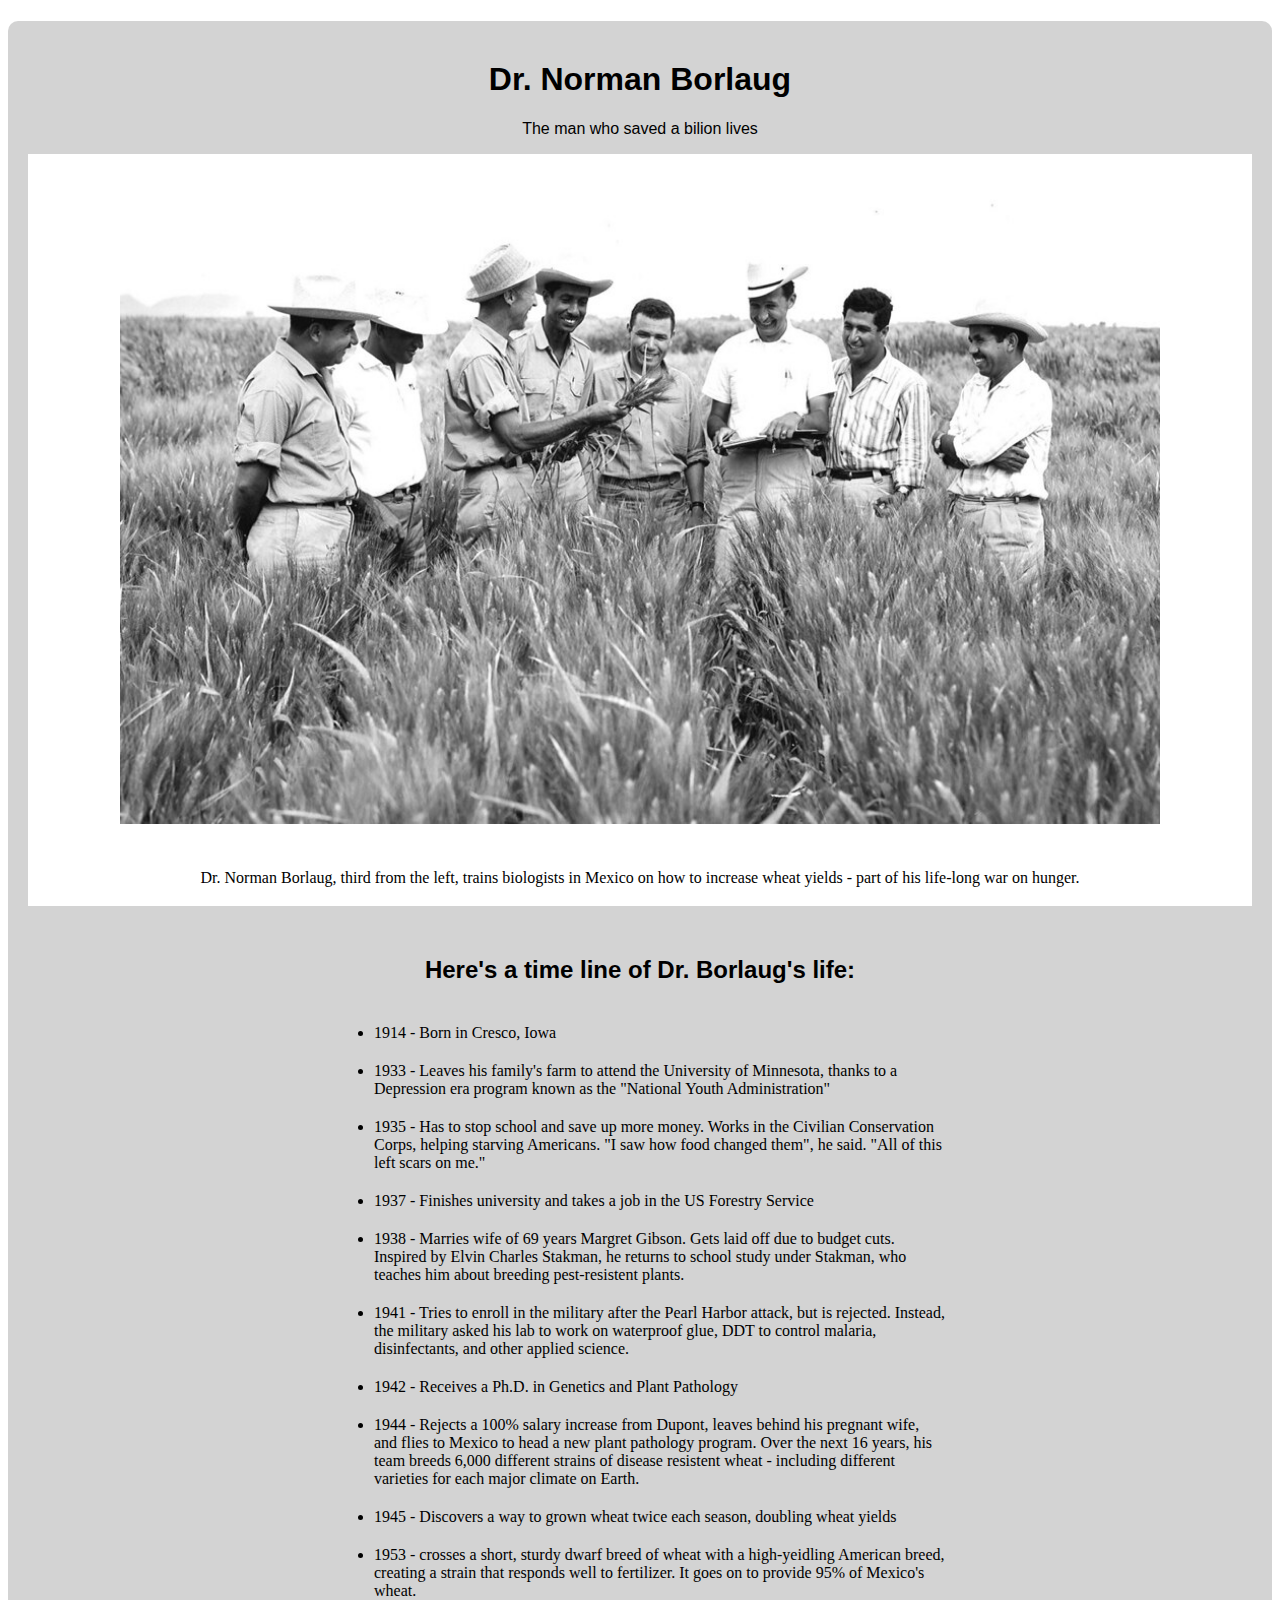
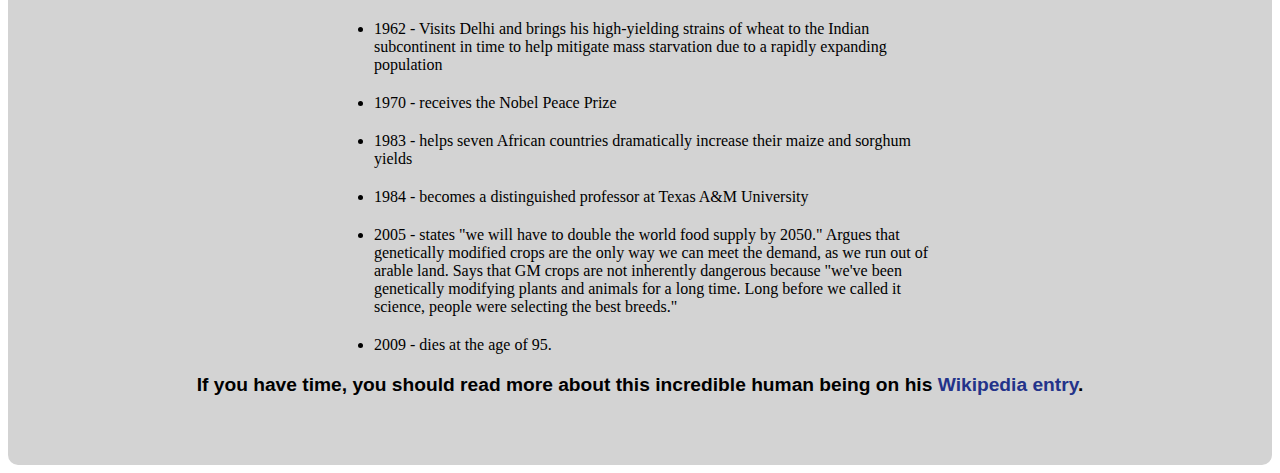
<file: ResponsiveWebDesign/#10MeuTributePage/index.html>
<!DOCTYPE html>
<html lang="en">
<head>
    <meta charset="UTF-8">
    <meta name="viewport" content="width=device-width, initial-scale=1.0">
    <title>Tribute Page</title>
    <link rel="stylesheet" href="styles.css">
</head>
<body>
    <main id="main">
        <h1 id="title">Dr. Norman Borlaug</h1>
        <p id="1st-paragraph">The man who saved a bilion lives</p>
        <figure id="img-div">
            <img id="image" src="img/main_image.jpg" alt="Doctor Norman Borlaug">
            <figcaption id="img-caption">Dr. Norman Borlaug, third from the left, trains 
                biologists in Mexico on how to increase wheat yields - 
                part of his life-long war on hunger.</figcaption>
            </figure>
        <section id="tribute-info">
            <h2>Here's a time line of Dr. Borlaug's life:</h2>  
            <ul>
                <li>1914 - Born in Cresco, Iowa</li>
                <li>1933 - Leaves his family's farm to attend the University of Minnesota, thanks to a Depression era program known as the "National Youth Administration"</li>
                <li>1935 - Has to stop school and save up more money. Works in the Civilian Conservation Corps, helping starving Americans. "I saw how food changed them", he said. "All of this left scars on me."</li>
                <li>1937 - Finishes university and takes a job in the US Forestry Service</li>
                <li>1938 - Marries wife of 69 years Margret Gibson. Gets laid off due to budget cuts. Inspired by Elvin Charles Stakman, he returns to school study under Stakman, who teaches him about breeding pest-resistent plants.</li>
                <li>1941 - Tries to enroll in the military after the Pearl Harbor attack, but is rejected. Instead, the military asked his lab to work on waterproof glue, DDT to control malaria, disinfectants, and other applied science.</li>
                <li>1942 - Receives a Ph.D. in Genetics and Plant Pathology</li>
                <li>1944 - Rejects a 100% salary increase from Dupont, leaves behind his pregnant wife, and flies to Mexico to head a new plant pathology program. Over the next 16 years, his team breeds 6,000 different strains of disease resistent wheat - including different varieties for each major climate on Earth.</li>
                <li>1945 - Discovers a way to grown wheat twice each season, doubling wheat yields</li>
                <li>1953 - crosses a short, sturdy dwarf breed of wheat with a high-yeidling American breed, creating a strain that responds well to fertilizer. It goes on to provide 95% of Mexico's wheat.</li>
                <li>1962 - Visits Delhi and brings his high-yielding strains of wheat to the Indian subcontinent in time to help mitigate mass starvation due to a rapidly expanding population</li>
                <li>1970 - receives the Nobel Peace Prize</li>
                <li>1983 - helps seven African countries dramatically increase their maize and sorghum yields</li>
                <li>1984 - becomes a distinguished professor at Texas A&M University</li>
                <li>2005 - states "we will have to double the world food supply by 2050." Argues that genetically modified crops are the only way we can meet the demand, as we run out of arable land. Says that GM crops are not inherently dangerous because "we've been genetically modifying plants and animals for a long time. Long before we called it science, people were selecting the best breeds."</li>
                <li>2009 - dies at the age of 95.</li>
            </ul>  
        </section>
        <section>
            <p>If you have time, you should read more about this incredible human being on his <a href="https://en.wikipedia.org/wiki/Norman_Borlaug" target="_blank" id="tribute-link">Wikipedia entry</a>.</p>    
        </section>
    </main>
</body>
</html>
</file>
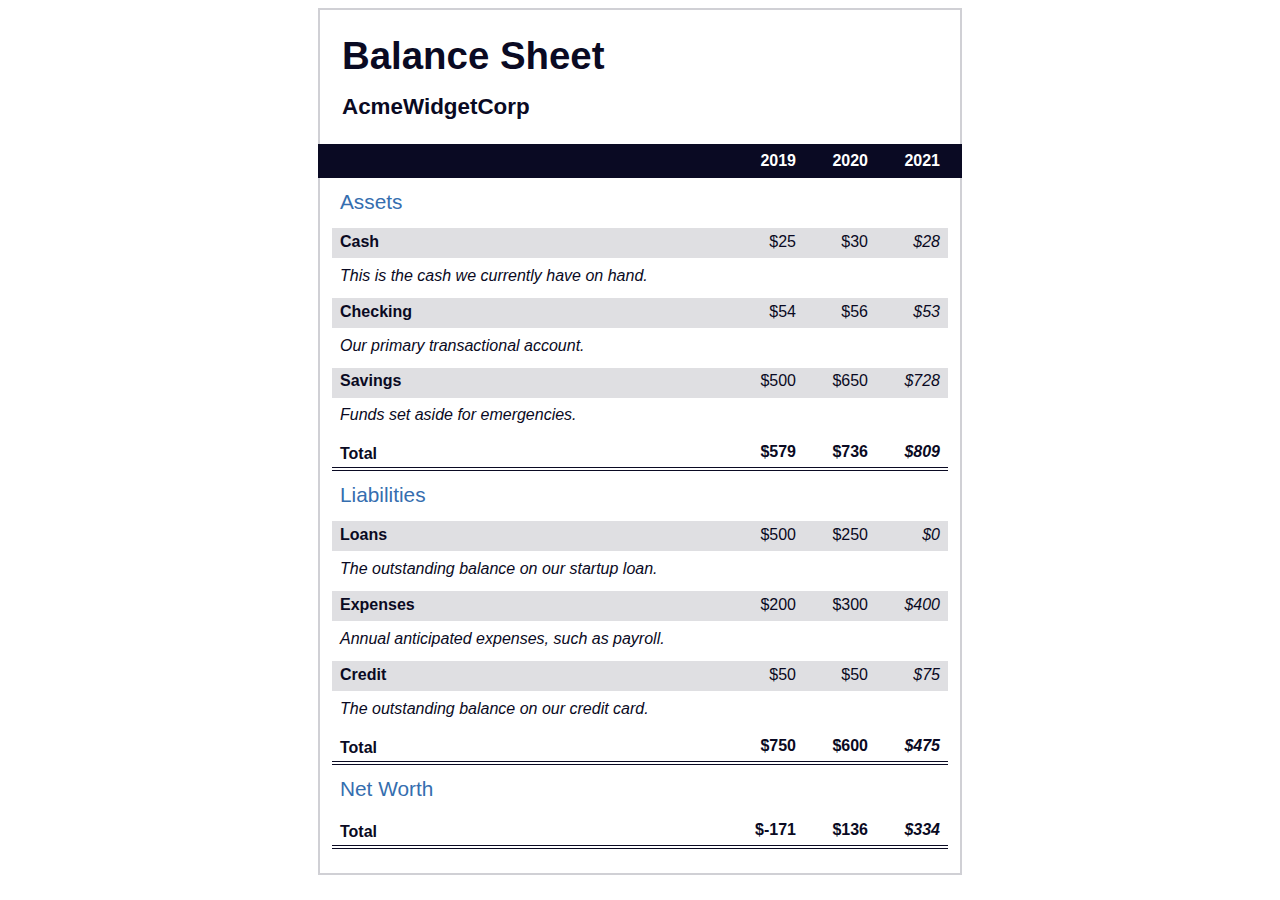
<file: ResponsiveWebDesign/#11BalanceSheet/index.html>
<!DOCTYPE html>
<html lang="en">
  <head>
    <meta charset="UTF-8">
    <meta name="viewport" content="width=device-width, initial-scale=1.0">
    <title>Balance Sheet</title>
    <link rel="stylesheet" href="./styles.css">
  </head>
  <body>
    <main>
      <section>
        <h1>
          <span class="flex">
            <span>AcmeWidgetCorp</span>
            <span>Balance Sheet</span>
          </span>
        </h1>
        <div id="years" aria-hidden="true">
          <span class="year">2019</span>
          <span class="year">2020</span>
          <span class="year">2021</span>
        </div>
        <div class="table-wrap">
          <table>
            <caption>Assets</caption>
            <thead>
              <tr>
                <td></td>
                <th><span class="sr-only year">2019</span></th>
                <th><span class="sr-only year">2020</span></th>
                <th class="current"><span class="sr-only year">2021</span></th>
              </tr>
            </thead>
            <tbody>
              <tr class="data">
                <th>Cash <span class="description">This is the cash we currently have on hand.</span></th>
                <td>$25</td>
                <td>$30</td>
                <td class="current">$28</td>
              </tr>
              <tr class="data">
                <th>Checking <span class="description">Our primary transactional account.</span></th>
                <td>$54</td>
                <td>$56</td>
                <td class="current">$53</td>
              </tr>
              <tr class="data">
                <th>Savings <span class="description">Funds set aside for emergencies.</span></th>
                <td>$500</td>
                <td>$650</td>
                <td class="current">$728</td>
              </tr>
              <tr class="total">
                <th>Total <span class="sr-only">Assets</span></th>
                <td>$579</td>
                <td>$736</td>
                <td class="current">$809</td>
              </tr>
            </tbody>
          </table>
          <table>
            <caption>Liabilities</caption>
            <thead>
              <tr>
              <td></td>
              <th><span class="sr-only">2019</span></th>
              <th><span class="sr-only">2020</span></th>
              <th><span class="sr-only">2021</span></th>
              </tr>
            </thead>
            <tbody>
              <tr class="data">
                <th>Loans <span class="description">The outstanding balance on our startup loan.</span></th>
                <td>$500</td>
                <td>$250</td>
                <td class="current">$0</td>
              </tr>
              <tr class="data">
                <th>Expenses <span class="description">Annual anticipated expenses, such as payroll.</span></th>
                <td>$200</td>
                <td>$300</td>
                <td class="current">$400</td>
              </tr>
              <tr class="data">
                <th>Credit <span class="description">The outstanding balance on our credit card.</span></th>
                <td>$50</td>
                <td>$50</td>
                <td class="current">$75</td>
              </tr>
              <tr class="total">
                <th>Total <span class="sr-only">Liabilities</span></th>
                <td>$750</td>
                <td>$600</td>
                <td class="current">$475</td>
              </tr>
            </tbody>
          </table>
          <table>
            <caption>Net Worth</caption>
            <thead>
              <tr>
              <td></td>
              <th><span class="sr-only">2019</span></th>
              <th><span class="sr-only">2020</span></th>
              <th><span class="sr-only">2021</span></th>
              </tr>
            </thead>
            <tbody>
              <tr class="total">
                <th>Total <span class="sr-only">Net Worth</span></th>
                <td>$-171</td>
                <td>$136</td>
                <td class="current">$334</td>
              </tr>
            </tbody>
          </table>
        </div>
      </section>
    </main>
  </body>
</html>
</file>
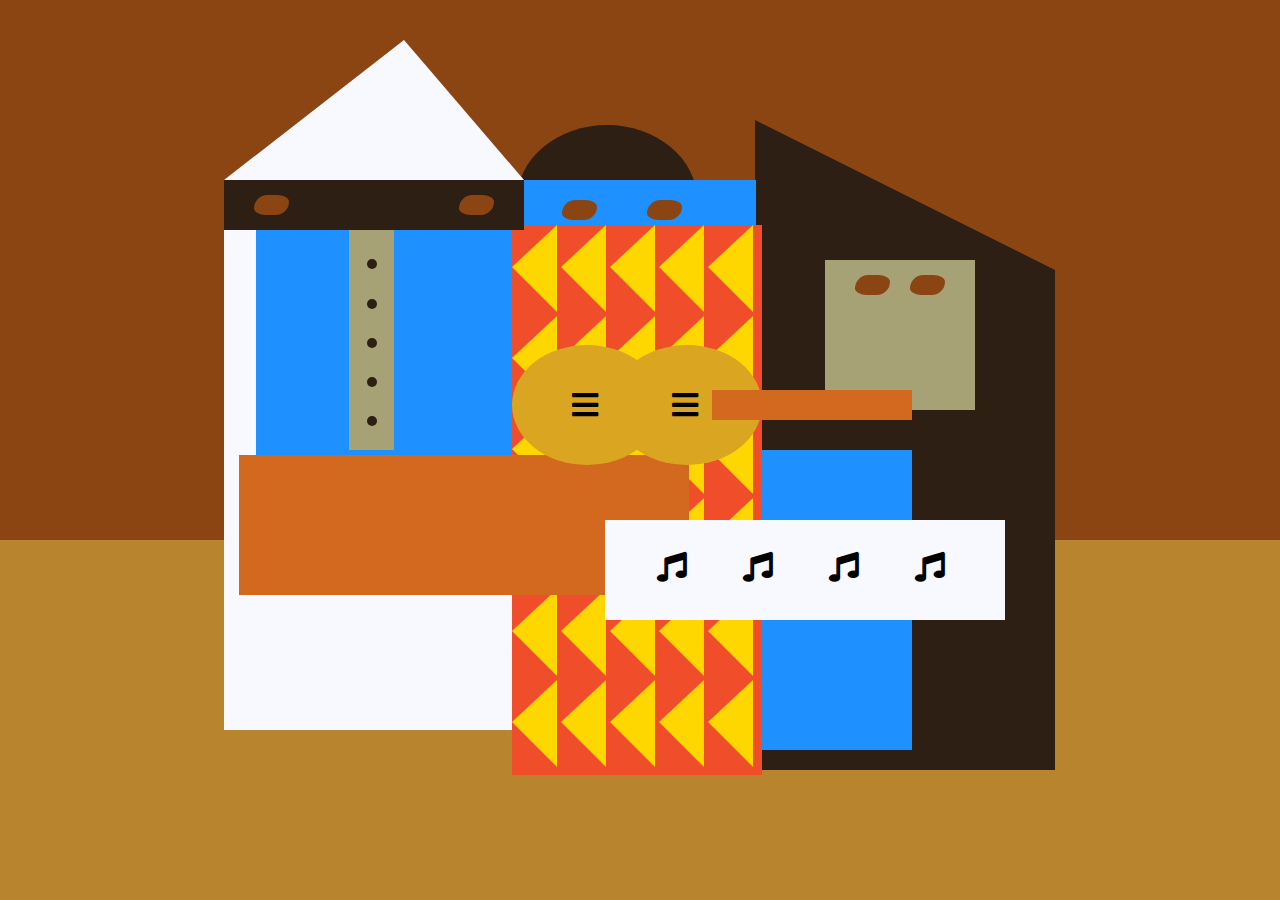
<file: ResponsiveWebDesign/#12PicassoPainting/index.html>
<!DOCTYPE html>
<html lang="en">
  <head>
    <meta charset="utf-8">
    <title>Picasso Painting</title>
    <link rel="stylesheet" href="./styles.css" />
    <link rel="stylesheet" href="https://use.fontawesome.com/releases/v5.8.2/css/all.css">
  </head>
  <body>
    <div id="back-wall"></div>
        <div class="characters">
          <div id="offwhite-character">
            <div id="white-hat"></div>
            <div id="black-mask">
              <div class="eyes left"></div>
              <div class="eyes right"></div>
            </div>
            <div id="gray-instrument">
              <div class="black-dot"></div>
              <div class="black-dot"></div>
              <div class="black-dot"></div>
              <div class="black-dot"></div>
              <div class="black-dot"></div>
            </div>
            <div id="tan-table"></div>
          </div>
          <div id="black-character">
            <div id="black-hat"></div>
            <div id="gray-mask">
              <div class="eyes left"></div>
              <div class="eyes right"></div>
            </div>
            <div id="white-paper">
              <i class="fas fa-music"></i>
              <i class="fas fa-music"></i>
              <i class="fas fa-music"></i>
              <i class="fas fa-music"></i>
            </div>
          </div>
          <div class="blue" id="blue-left"></div>
          <div class="blue" id="blue-right"></div>
          <div id="orange-character">
            <div id="black-round-hat"></div>
            <div id="eyes-div">
              <div class="eyes left"></div>
              <div class="eyes right"></div>
            </div>
            <div id="triangles">
              <div class="triangle"></div>
              <div class="triangle"></div>
              <div class="triangle"></div>
              <div class="triangle"></div>
              <div class="triangle"></div>
              <div class="triangle"></div>
              <div class="triangle"></div>
              <div class="triangle"></div>
              <div class="triangle"></div>
              <div class="triangle"></div>
              <div class="triangle"></div>
              <div class="triangle"></div>
              <div class="triangle"></div>
              <div class="triangle"></div>
              <div class="triangle"></div>
              <div class="triangle"></div>
              <div class="triangle"></div>
              <div class="triangle"></div>
              <div class="triangle"></div>
              <div class="triangle"></div>
              <div class="triangle"></div>
              <div class="triangle"></div>
              <div class="triangle"></div>
              <div class="triangle"></div>
              <div class="triangle"></div>
              <div class="triangle"></div>
              <div class="triangle"></div>
              <div class="triangle"></div>
              <div class="triangle"></div>
              <div class="triangle"></div>
            </div>
            <div id="guitar">
              <div class="guitar" id="guitar-left">
                <i class="fas fa-bars"></i>
              </div>
              <div class="guitar" id="guitar-right">
                <i class="fas fa-bars"></i>
              </div>
              <div id="guitar-neck"></div>
            </div>
          </div>
        </div>
  </body>
</html>
</file>
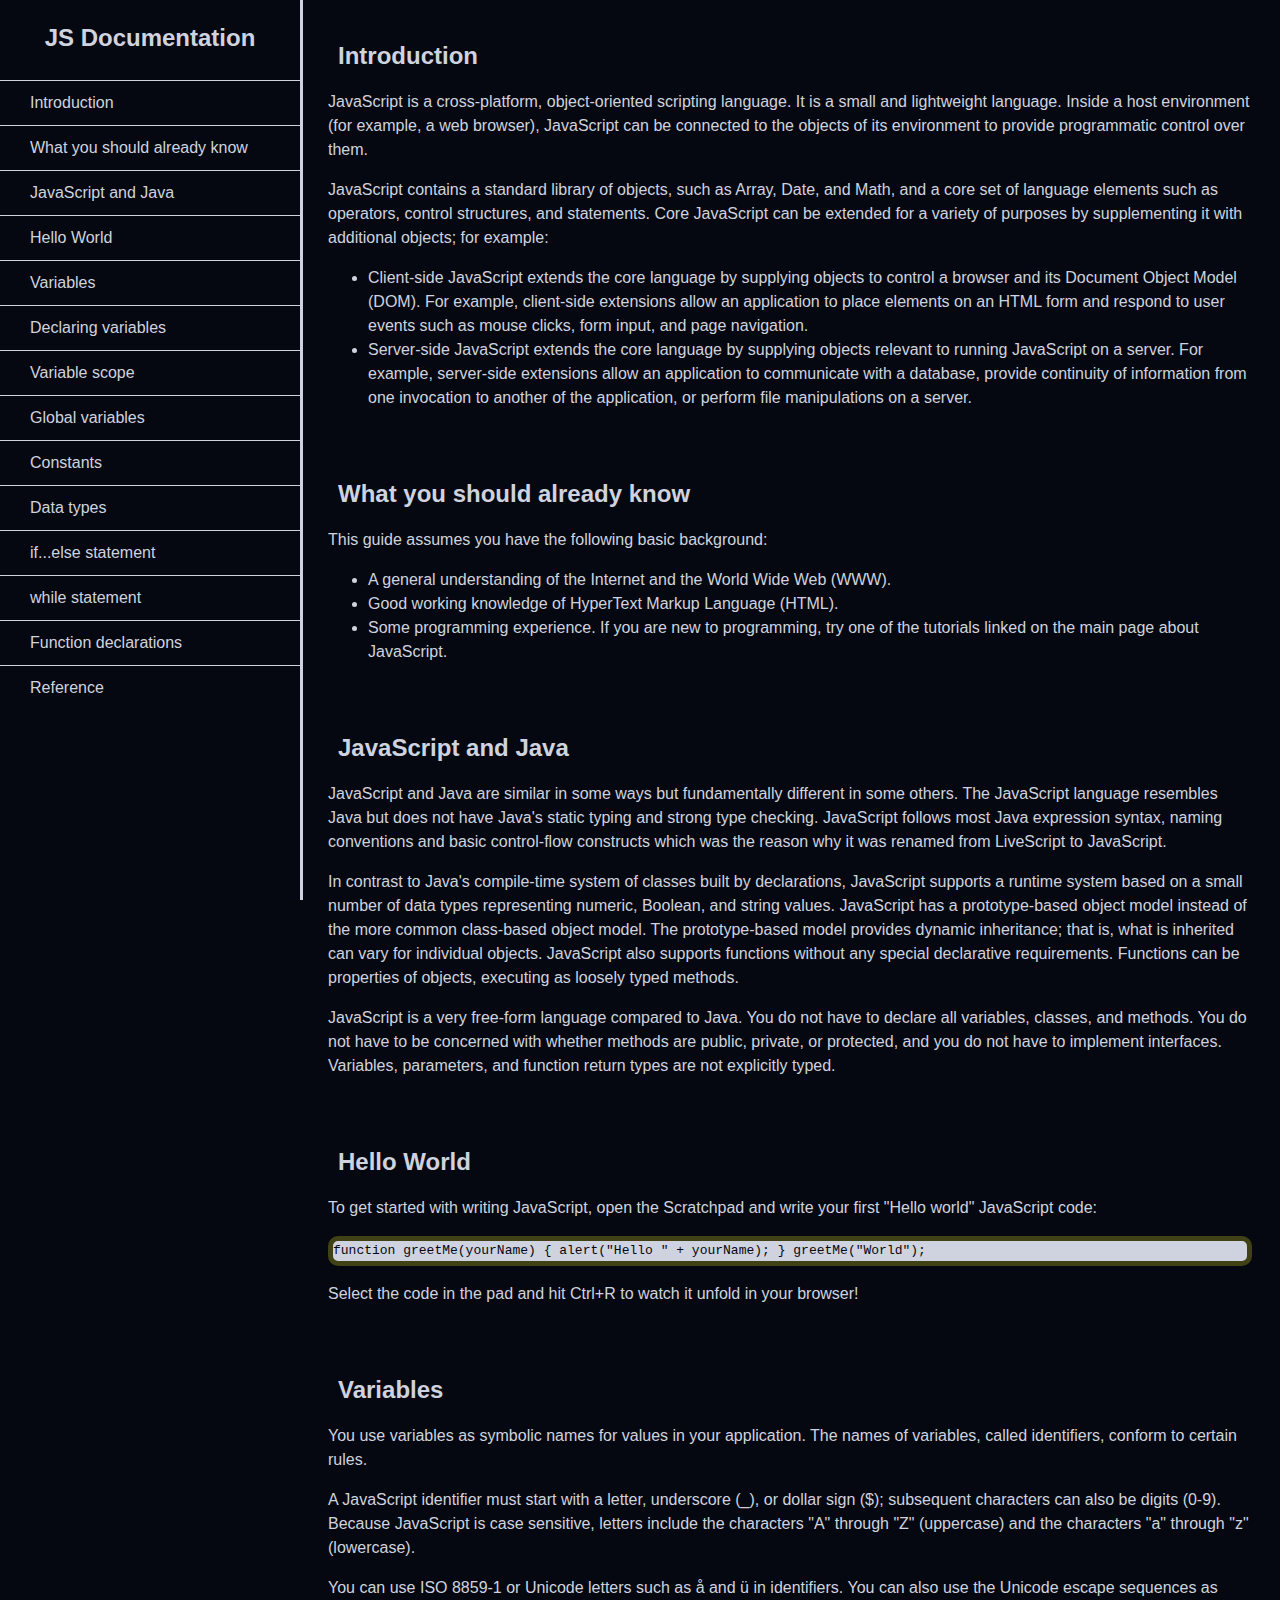
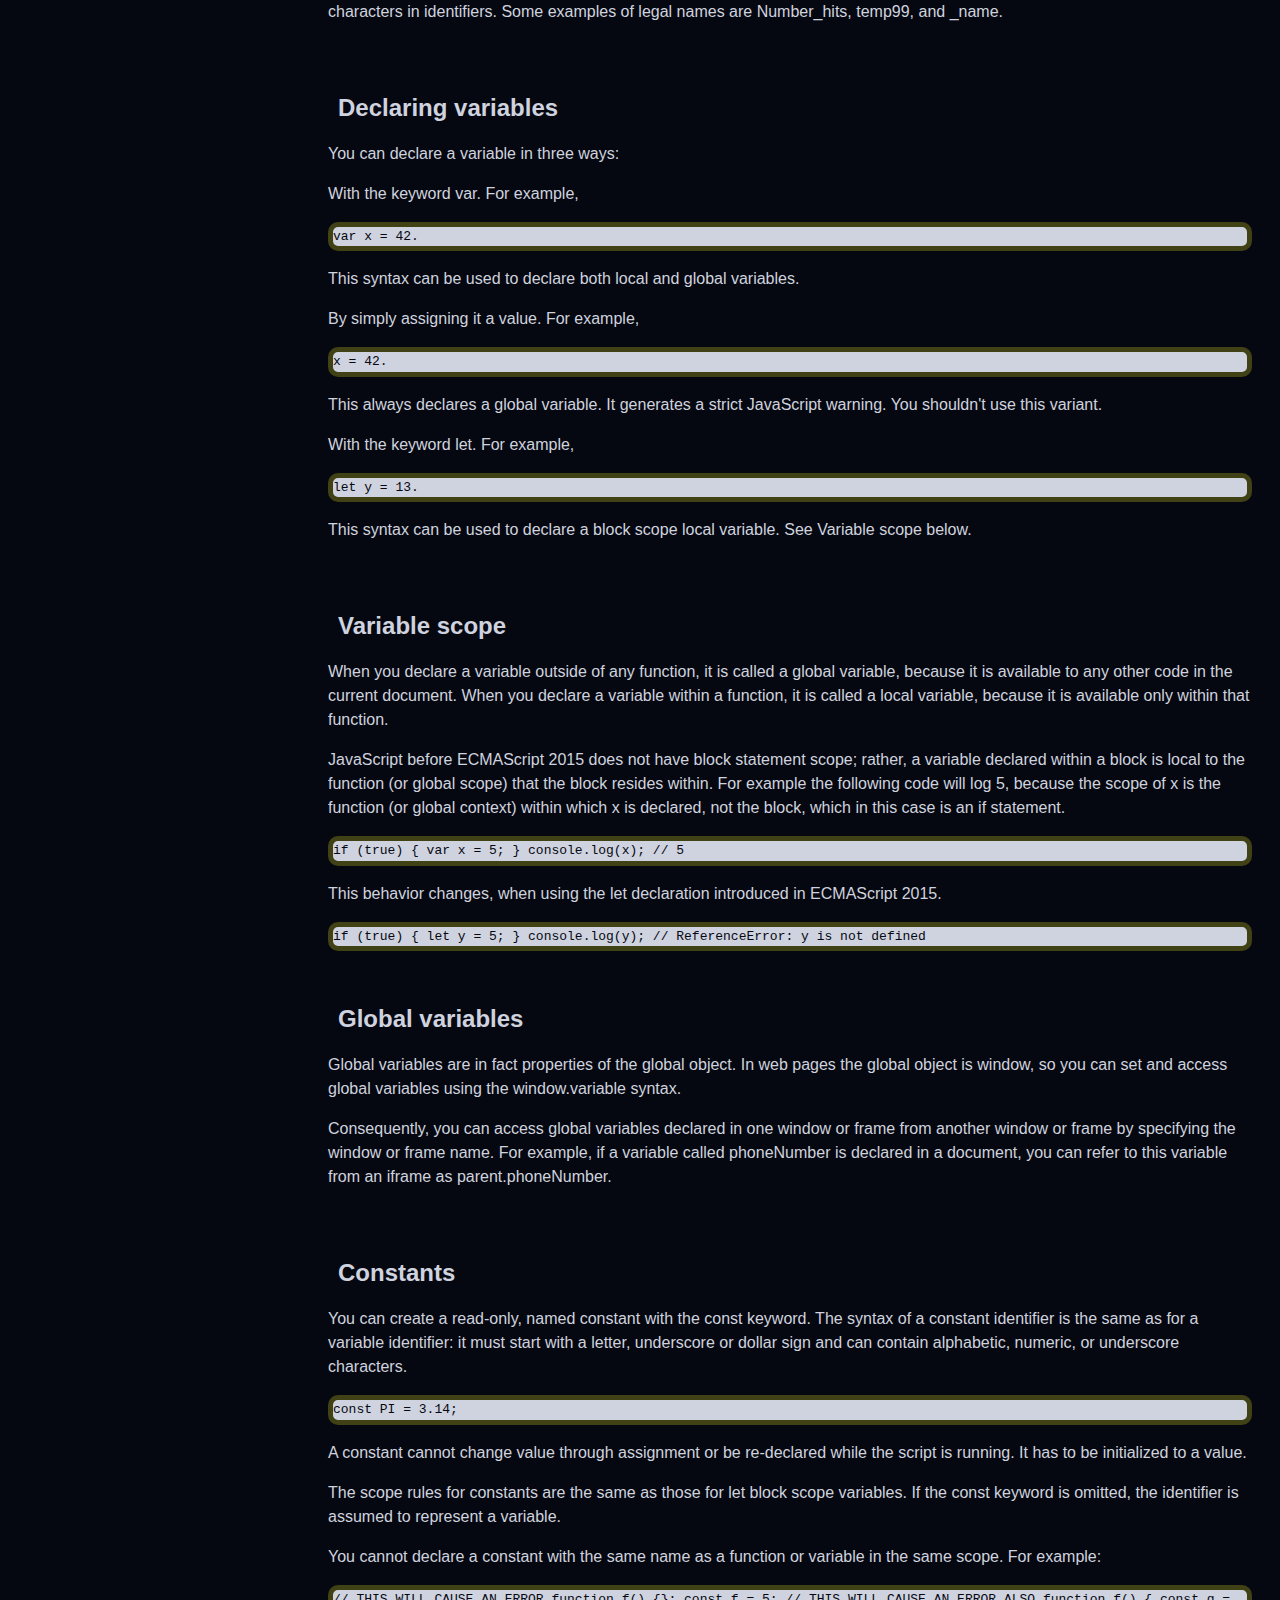
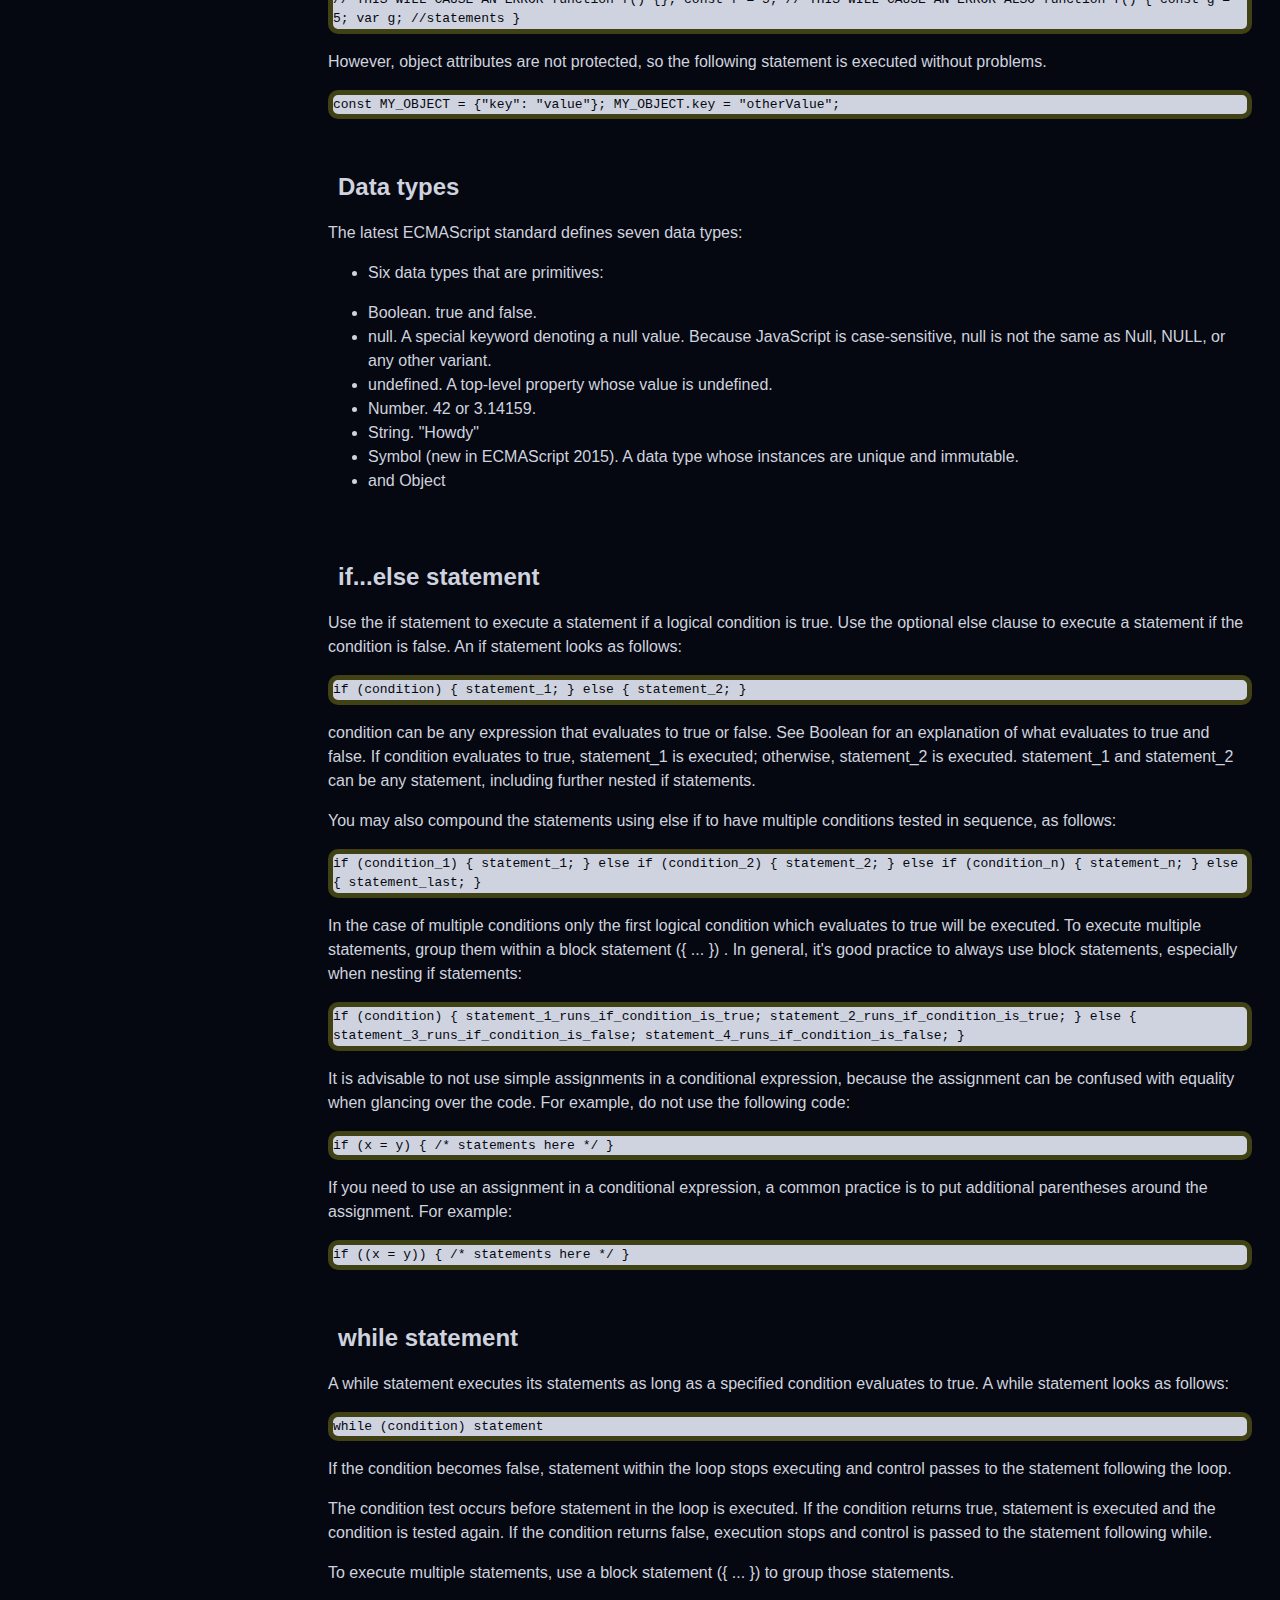
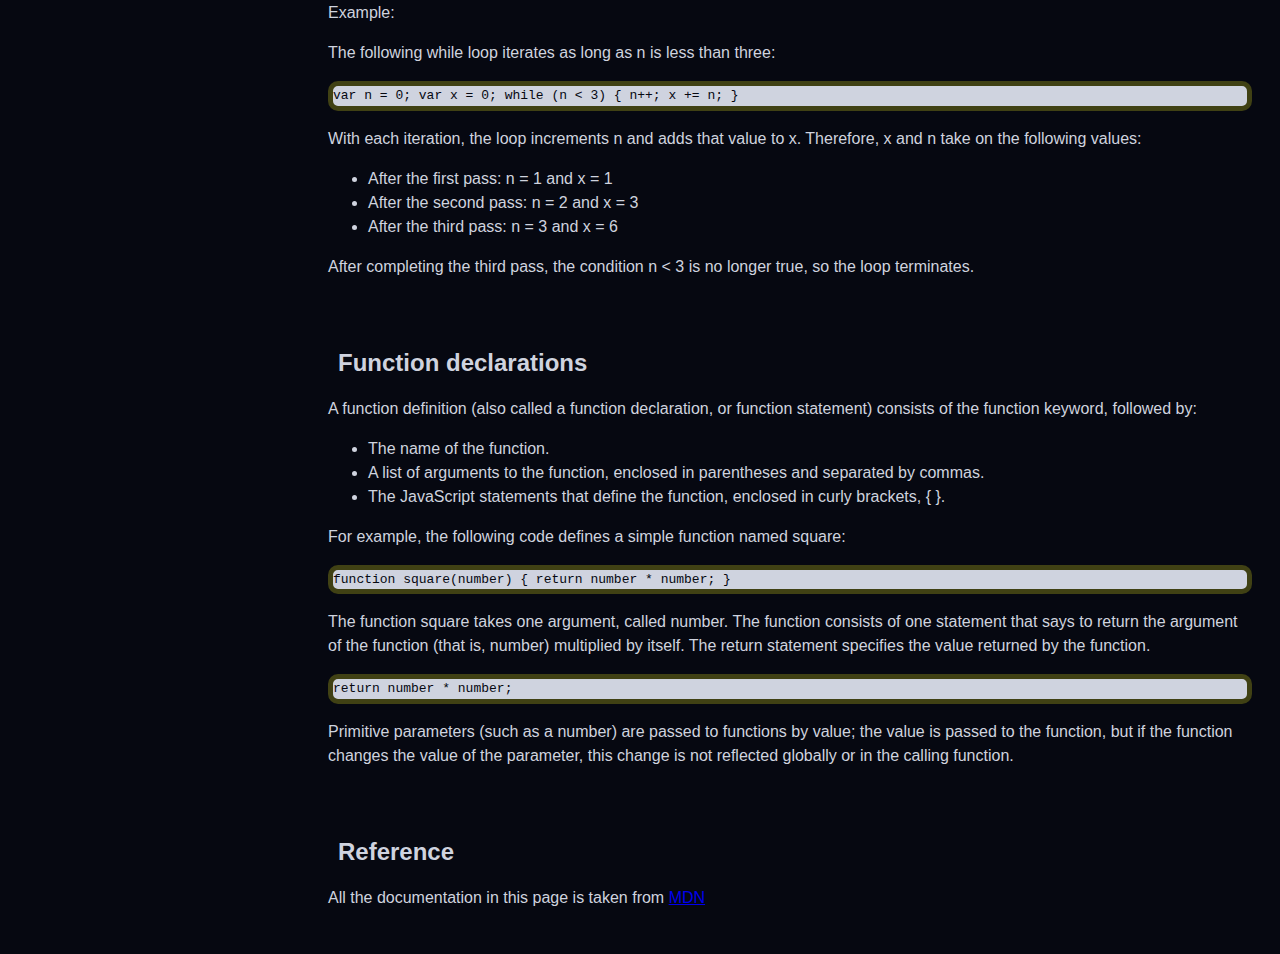
<file: ResponsiveWebDesign/#14MeuDocumentationPage/index.html>
<!DOCTYPE html>
<html lang="en">
<head>
    <meta charset="UTF-8">
    <meta http-equiv="X-UA-Compatible" content="IE=edge">
    <meta name="viewport" content="width=device-width, initial-scale=1.0">
    <link rel="stylesheet" href="styles.css">
    <title>Documentation Page</title>
</head>
<body>
    <nav id="navbar">
        <header>JS Documentation</header>
        <div class="nav-content">
            <a id="nav-link" class="nav-link" href="#Introduction">Introduction</a>
            <a id="nav-link" class="nav-link" href="#What_you_should_already_know">What you should already know</a>
            <a id="nav-link" class="nav-link" href="#JavaScript_and_Java">JavaScript and Java</a>
            <a id="nav-link" class="nav-link" href="#Hello_World">Hello World</a>
            <a id="nav-link" class="nav-link" href="#Variables">Variables</a>
            <a id="nav-link" class="nav-link" href="#Declaring_variables">Declaring variables</a>
            <a id="nav-link" class="nav-link" href="#Variable_scope">Variable scope</a>
            <a id="nav-link" class="nav-link" href="#Global_variables">Global variables</a>
            <a id="nav-link" class="nav-link" href="#Constants">Constants</a>
            <a id="nav-link" class="nav-link" href="#Data_types">Data types</a>
            <a id="nav-link" class="nav-link" href="#if...else_statement">if...else statement</a>
            <a id="nav-link" class="nav-link" href="#while_statement">while statement</a>
            <a id="nav-link" class="nav-link" href="#Function_declarations">Function declarations</a>
            <a id="nav-link" class="nav-link" href="#Reference">Reference</a>
        </div>
    </nav>
    <main id="main-doc">
        <section class="main-section" id="Introduction"><header>Introduction</header>
            <p>JavaScript is a cross-platform, object-oriented scripting language. 
                It is a small and lightweight language. Inside a host environment (for example, a web browser), 
                JavaScript can be connected to the objects of its environment to provide programmatic control over 
                them.
            </p>
            <p>JavaScript contains a standard library of objects, such as Array, Date, and Math, and a core set of 
                language elements such as operators, control structures, and statements. Core JavaScript can be extended 
                for a variety of purposes by supplementing it with additional objects; for example:
            </p>
            <ul>
                <li>Client-side JavaScript extends the core language by supplying objects to control a browser and 
                    its Document Object Model (DOM). For example, client-side extensions allow an application 
                    to place elements on an HTML form and respond to user events such as mouse clicks, form input, 
                    and page navigation.
                </li>
                <li>Server-side JavaScript extends the core language by supplying objects relevant to running 
                    JavaScript on a server. For example, server-side extensions allow an application to communicate 
                    with a database, provide continuity of information from one invocation to another of the 
                    application, or perform file manipulations on a server.
                </li>
            </ul>
        </section>
        <section class="main-section" id="What_you_should_already_know"><header>What you should already know</header>
            <p>This guide assumes you have the following basic background:</p>
            <ul>
                <li>A general understanding of the Internet and the World Wide Web (WWW).</li>
                <li>Good working knowledge of HyperText Markup Language (HTML).</li>
                <li>Some programming experience. If you are new to programming, 
                    try one of the tutorials linked on the main page about JavaScript.
                </li>
            </ul>
        </section>
        <section class="main-section" id="JavaScript_and_Java"><header>JavaScript and Java</header>
            <p>JavaScript and Java are similar in some ways but fundamentally different in some others. 
                The JavaScript language resembles Java but does not have Java's static typing and strong type checking. 
                JavaScript follows most Java expression syntax, naming conventions and basic control-flow 
                constructs which was the reason why it was renamed from LiveScript to JavaScript.
            </p>
            <p>In contrast to Java's compile-time system of classes built by declarations, 
                JavaScript supports a runtime system based on a small number of data types 
                representing numeric, Boolean, and string values. JavaScript has a prototype-based object 
                model instead of the more common class-based object model. The prototype-based model provides 
                dynamic inheritance; that is, what is inherited can vary for individual objects. JavaScript 
                also supports functions without any special declarative requirements. Functions can be properties 
                of objects, executing as loosely typed methods.
            </p>
            <p>JavaScript is a very free-form language compared to Java. You do not have to declare all variables, 
                classes, and methods. You do not have to be concerned with whether methods are public, private, 
                or protected, and you do not have to implement interfaces. Variables, parameters, and function 
                return types are not explicitly typed.
            </p>
        </section>
        <section class="main-section" id="Hello_World"><header>Hello World</header>
            <p>To get started with writing JavaScript, open the Scratchpad and write your first "Hello world" JavaScript code:           
            </p>
            <code>function greetMe(yourName) { 
                    alert("Hello " + yourName); 
                }
                greetMe("World");
            </code>
            <p>Select the code in the pad and hit Ctrl+R to watch it unfold in your browser!</p>
        </section>
        <section class="main-section" id="Variables"><header>Variables</header>
            <p>You use variables as symbolic names for values in your application. 
                The names of variables, called identifiers, conform to certain rules.
            </p>
            <p>A JavaScript identifier must start with a letter, underscore (_), or dollar sign ($); 
                subsequent characters can also be digits (0-9). Because JavaScript is case sensitive, 
                letters include the characters "A" through "Z" (uppercase) and the characters "a" through "z" (lowercase).     
            </p>
            <p>
                You can use ISO 8859-1 or Unicode letters such as å and ü in identifiers. 
                You can also use the Unicode escape sequences as characters in identifiers. 
                Some examples of legal names are Number_hits, temp99, and _name.
            </p>
        </section>
        <section class="main-section" id="Declaring_variables"><header>Declaring variables</header>
            <p>You can declare a variable in three ways:</p>
            <p>With the keyword var. For example,</p>
            <code>var x = 42.</code>
            <p>This syntax can be used to declare both local and global variables.</p>
            <p>By simply assigning it a value. For example,</p>
            <code>x = 42.</code>
            <p>This always declares a global variable. It generates a strict JavaScript warning. 
                You shouldn't use this variant.
            </p>
            <p>With the keyword let. For example,</p>
            <code>let y = 13.</code>
            <p>This syntax can be used to declare a block scope local variable. See Variable scope below.</p>
        </section>
        <section class="main-section" id="Variable_scope"><header>Variable scope</header>
            <p>When you declare a variable outside of any function, it is called a global variable, 
                because it is available to any other code in the current document. 
                When you declare a variable within a function, it is called a local variable, 
                because it is available only within that function.
            </p>
            <p>JavaScript before ECMAScript 2015 does not have block statement scope; 
                rather, a variable declared within a block is local to the function (or global scope) 
                that the block resides within. For example the following code will log 5, 
                because the scope of x is the function (or global context) within which x is declared, 
                not the block, which in this case is an if statement.
            </p>
            <code>if (true) { var x = 5; } console.log(x); // 5</code>
            <p>This behavior changes, when using the let declaration introduced in ECMAScript 2015.</p>
            <code>if (true) { let y = 5; } console.log(y); // ReferenceError: y is
                not defined
            </code>
        </section>
        <section class="main-section" id="Global_variables"><header>Global variables</header>
            <p>Global variables are in fact properties of the global object. 
                In web pages the global object is window, so you can set and access global 
                variables using the window.variable syntax.
            </p>
            <p>Consequently, you can access global variables declared in one window or frame from 
                another window or frame by specifying the window or frame name. 
                For example, if a variable called phoneNumber is declared in a document, 
                you can refer to this variable from an iframe as parent.phoneNumber.
            </p>
        </section>
        <section class="main-section" id="Constants"><header>Constants</header>
            <p>You can create a read-only, named constant with the const keyword. 
                The syntax of a constant identifier is the same as for a variable identifier:
                 it must start with a letter, underscore or dollar sign and can contain alphabetic, 
                 numeric, or underscore characters.
            </p>
            <code>const PI = 3.14;</code>
            <p>A constant cannot change value through assignment or be re-declared while the script 
                is running. It has to be initialized to a value.
            </p>
            <p>The scope rules for constants are the same as those for let block scope variables. 
                If the const keyword is omitted, the identifier is assumed to represent a variable.
            </p>
            <p>You cannot declare a constant with the same name as a function or variable in the same scope. For example:
            </p>
            <code>// THIS WILL CAUSE AN ERROR function f() {}; const f = 5; // THIS
                WILL CAUSE AN ERROR ALSO function f() { const g = 5; var g;
                //statements }
            </code>
            <p>However, object attributes are not protected, so the following statement is executed without problems.</p>
            <code>const MY_OBJECT = {"key": "value"}; MY_OBJECT.key =
                "otherValue";
            </code>
        </section>
        <section class="main-section" id="Data_types"><header>Data types</header>
            <p>The latest ECMAScript standard defines seven data types:
            </p>
            <ul>
                <li class="outside-li">
                    <p>Six data types that are primitives:</p>
                    <li>Boolean. true and false.</li>
                    <li>null. A special keyword denoting a null value. 
                        Because JavaScript is case-sensitive, null is not the same as Null, NULL, 
                        or any other variant.</li>
                    <li>undefined. A top-level property whose value is undefined.</li>
                    <li>Number. 42 or 3.14159.</li>
                    <li>String. "Howdy"</li>
                    <li>Symbol (new in ECMAScript 2015). A data type whose instances are unique and immutable.</li>
                </li>
                <li class="outside-li">
                    and Object
                </li>
            </ul>
        </section>
        <section class="main-section" id="if...else_statement"><header>if...else statement</header>
            <p>Use the if statement to execute a statement if a logical condition is true.
                 Use the optional else clause to execute a statement if the condition is false. 
                 An if statement looks as follows:
            </p>
            <code>if (condition) { statement_1; } else { statement_2; }</code>
            <p>condition can be any expression that evaluates to true or false. 
                See Boolean for an explanation of what evaluates to true and false. 
                If condition evaluates to true, statement_1 is executed; otherwise, statement_2 is executed. 
                statement_1 and statement_2 can be any statement, including further nested if statements.
            </p>
            <p>You may also compound the statements using else if to have multiple conditions 
                tested in sequence, as follows:
            </p>
            <code>if (condition_1) { statement_1; } else if (condition_2) {
                statement_2; } else if (condition_n) { statement_n; } else {
                statement_last; }
            </code>
            <p>In the case of multiple conditions only the first logical condition which evaluates 
                to true will be executed. To execute multiple statements, 
                group them within a block statement ({ ... }) . In general, 
                it's good practice to always use block statements, especially when nesting if 
                statements:
            </p>
            <code>if (condition) { statement_1_runs_if_condition_is_true;
                statement_2_runs_if_condition_is_true; } else {
                statement_3_runs_if_condition_is_false;
                statement_4_runs_if_condition_is_false; }
            </code>
            <p>It is advisable to not use simple assignments in a conditional expression, 
                because the assignment can be confused with equality when glancing over the code. 
                For example, do not use the following code:
            </p>
            <code>if (x = y) { /* statements here */ }</code>
            <p>If you need to use an assignment in a conditional expression, a common practice 
                is to put additional parentheses around the assignment. For example:
            </p>
            <code>if ((x = y)) { /* statements here */ }</code>
        </section>
        <section class="main-section" id="while_statement"><header>while statement</header>
            <p>A while statement executes its statements as long as a specified condition evaluates to true. 
                A while statement looks as follows:
            </p>
            <code>while (condition) statement</code>
            <p>If the condition becomes false, statement within the loop stops executing and control 
                passes to the statement following the loop.
            </p>
            <p>The condition test occurs before statement in the loop is executed. 
                If the condition returns true, statement is executed and the condition is tested again.
                 If the condition returns false, execution stops and control is passed to the statement following while.
            </p>
            <p>To execute multiple statements, use a block statement ({ ... }) to group those statements.</p>
            <p>Example:</p>
            <p>The following while loop iterates as long as n is less than three:</p>
            <code>var n = 0; var x = 0; while (n < 3) { n++; x += n; }</code>
            <p>With each iteration, the loop increments n and adds that value to x. 
                Therefore, x and n take on the following values:
            </p>
            <ul>
                <li>After the first pass: n = 1 and x = 1</li>
                <li>After the second pass: n = 2 and x = 3</li>
                <li>After the third pass: n = 3 and x = 6</li>
            </ul>
            <p>After completing the third pass, the condition n < 3 is no longer true, so the loop terminates.</p>
        </section>
        <section class="main-section" id="Function_declarations"><header>Function declarations</header>
            <p>A function definition (also called a function declaration, or function statement) 
                consists of the function keyword, followed by:
            </p>
            <ul>
                <li>The name of the function.</li>
                <li>A list of arguments to the function, enclosed in parentheses and separated by commas.</li>
                <li>The JavaScript statements that define the function, enclosed in curly brackets, { }.</li>
            </ul>
            <p>For example, the following code defines a simple function named square:</p>
            <code>function square(number) { return number * number; }</code>
            <p>The function square takes one argument, called number. The function consists of one statement 
                that says to return the argument of the function (that is, number) multiplied by itself. 
                The return statement specifies the value returned by the function.
            </p>
            <code>return number * number;</code>
            <p>Primitive parameters (such as a number) are passed to functions by value; 
                the value is passed to the function, but if the function changes the value of the parameter,
                 this change is not reflected globally or in the calling function.
            </p>
        </section>
        <section class="main-section" id="Reference"><header>Reference</header>
            <p>All the documentation in this page is taken from <a href="https://developer.mozilla.org/en-US/docs/Web/JavaScript/Guide">MDN</a></p>
        </section>
    </main>
    
</body>
</html>
</file>
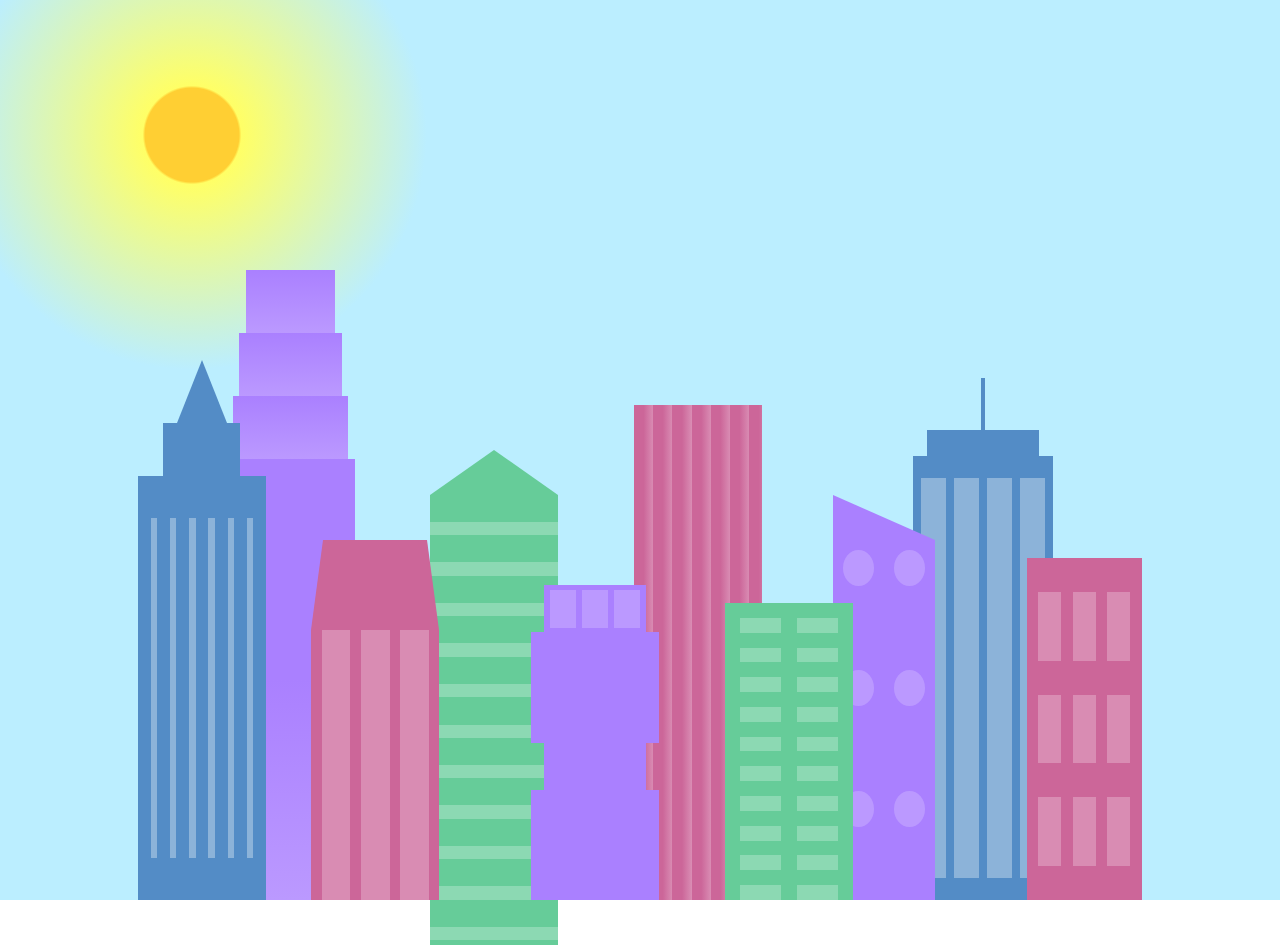
<file: ResponsiveWebDesign/#15CitySkyline/index.html>
<!DOCTYPE html>
<html lang="en">    
  <head>
    <meta charset="UTF-8">
    <title>City Skyline</title>
    <link href="styles.css" rel="stylesheet" />   
  </head>

  <body>
    <div class="background-buildings sky">
      <div></div>
      <div></div>
      <div class="bb1 building-wrap">
        <div class="bb1a bb1-window"></div>
        <div class="bb1b bb1-window"></div>
        <div class="bb1c bb1-window"></div>
        <div class="bb1d"></div>
      </div>
      <div class="bb2">
        <div class="bb2a"></div>
        <div class="bb2b"></div>
      </div>
      <div class="bb3"></div>
      <div></div>
      <div class="bb4 building-wrap">
        <div class="bb4a"></div>
        <div class="bb4b"></div>
        <div class="bb4c window-wrap">
          <div class="bb4-window"></div>
          <div class="bb4-window"></div>
          <div class="bb4-window"></div>
          <div class="bb4-window"></div>
        </div>
      </div>
      <div></div>
      <div></div>
    </div>

    <div class="foreground-buildings">
      <div></div>
      <div></div>
      <div class="fb1 building-wrap">
        <div class="fb1a"></div>
        <div class="fb1b"></div>
        <div class="fb1c"></div>
      </div>
      <div class="fb2">
        <div class="fb2a"></div>
        <div class="fb2b window-wrap">
          <div class="fb2-window"></div>
          <div class="fb2-window"></div>
          <div class="fb2-window"></div>
        </div>
      </div>
      <div></div>
      <div class="fb3 building-wrap">
        <div class="fb3a window-wrap">
          <div class="fb3-window"></div>
          <div class="fb3-window"></div>
          <div class="fb3-window"></div>
        </div>
        <div class="fb3b"></div>
        <div class="fb3a"></div>
        <div class="fb3b"></div>
      </div>
      <div class="fb4">
        <div class="fb4a"></div>
        <div class="fb4b">
          <div class="fb4-window"></div>
          <div class="fb4-window"></div>
          <div class="fb4-window"></div>
          <div class="fb4-window"></div>
          <div class="fb4-window"></div>
          <div class="fb4-window"></div>
        </div>
      </div>
      <div class="fb5"></div>
      <div class="fb6"></div>
      <div></div>
      <div></div>
    </div>
  </body>
</html>
</file>
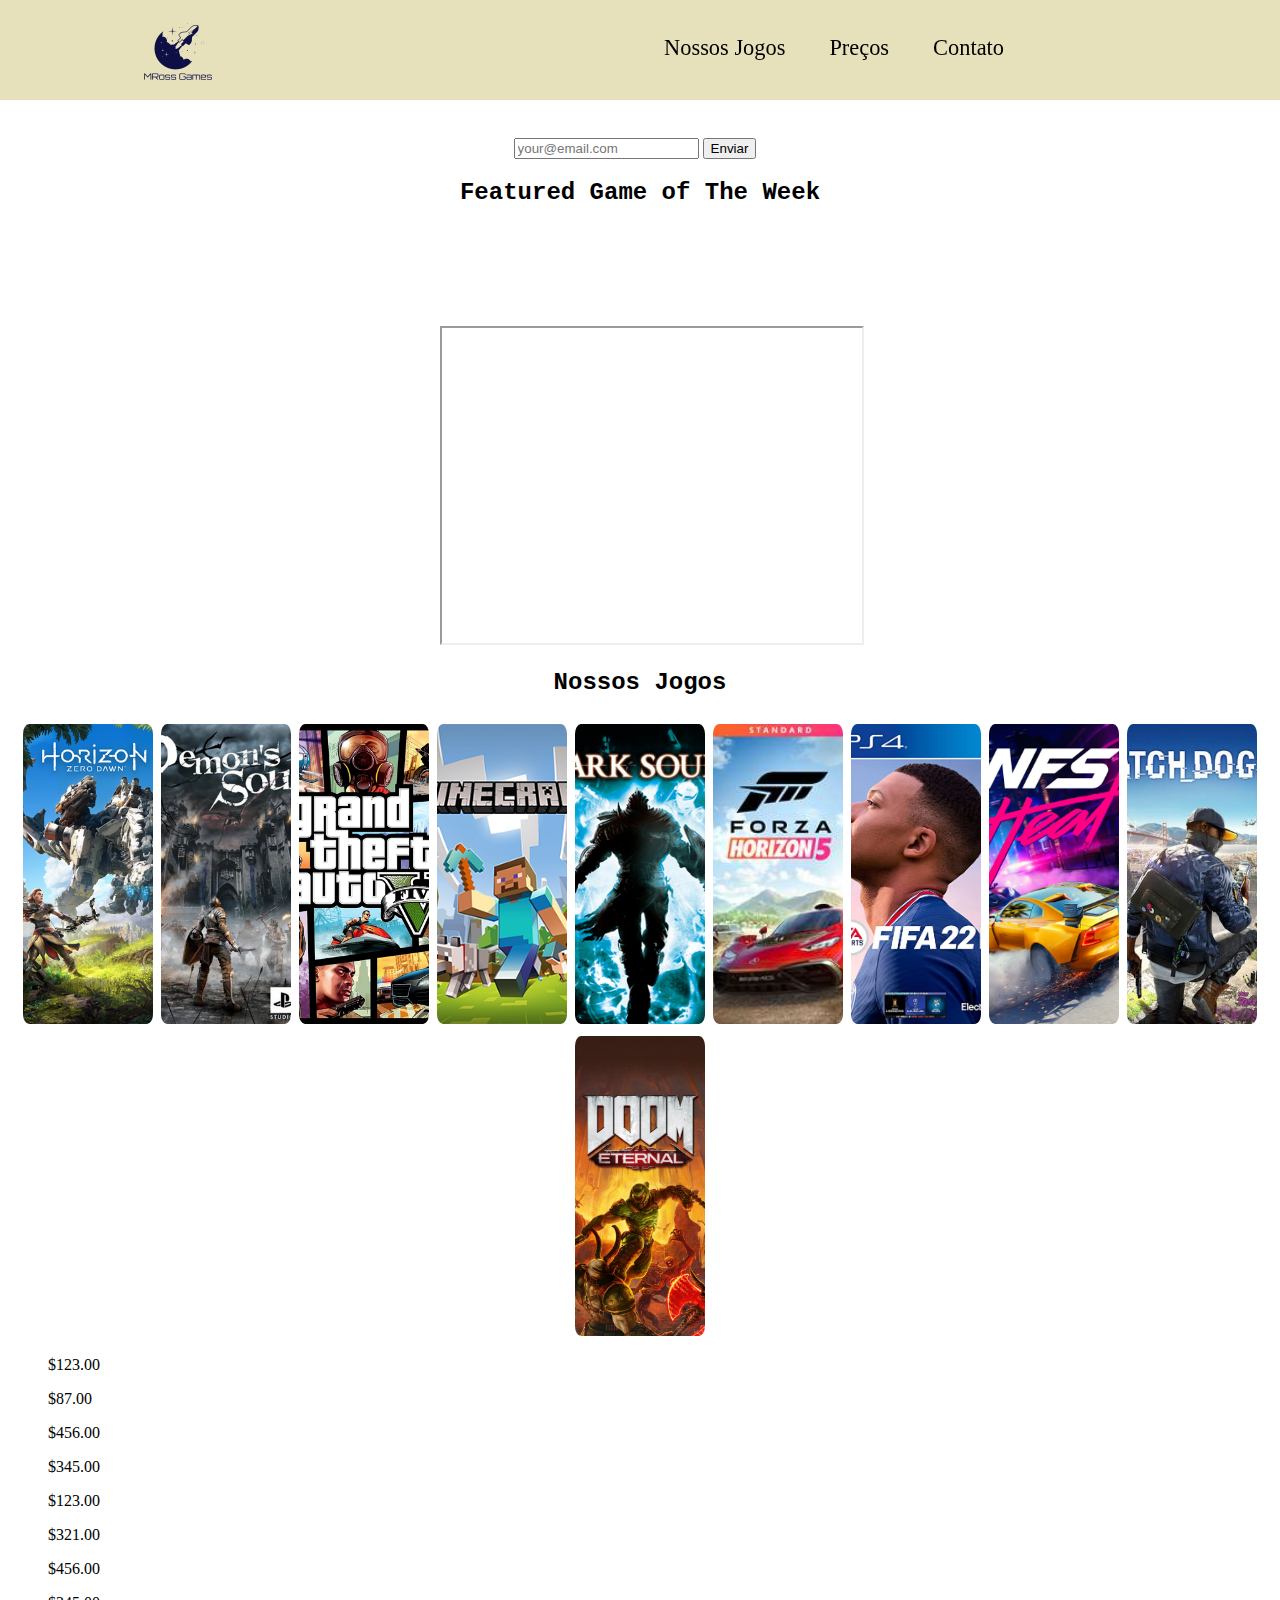
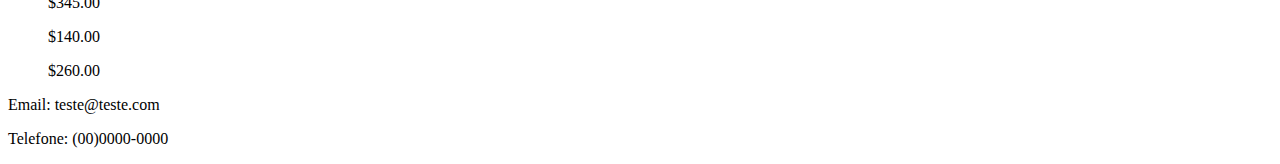
<file: ResponsiveWebDesign/#17MeuProductLandingPage/index.html>
<!DOCTYPE html>
<html lang="en">
<head>
    <meta charset="UTF-8">
    <meta http-equiv="X-UA-Compatible" content="IE=edge">
    <meta name="viewport" content="width=device-width, initial-scale=1.0">
    <title>MRos Games</title>
    <link rel="stylesheet" href="styles.css">
</head>
<body>
    <header id="header">
        <img id="header-img" src="img/logo.png" alt="MRos Games logo">
        <nav id="nav-bar">
            <a class="nav-link" href="#our-games">Nossos Jogos</a>
            <a class="nav-link" href="#precos">Preços</a>
            <a class="nav-link" href="#contato">Contato</a>
        </nav>
    </header>
    <div class="form-div">
        <form id="form" method="post" action="https://www.freecodecamp.com/email-submit">
            <input name="email" id="email" type="email" placeholder="your@email.com">
            <input id="submit" type="submit" value="Enviar">
        </form>
    </div>
    <h2 class="featured-title">Featured Game of The Week</h2>
    <section id="main-video">
        <iframe id="video" width="420" height="315" 
        src="https://www.youtube.com/embed/OlE4f3nx_KE">
        </iframe>
    </section>
    <section id="our-games">
        <h2>Nossos Jogos</h2>
        <ul class="capas-jogos">
            <li><img class="capa-jogo" src="img/game1.png" alt="game1"></li>
            <li><img class="capa-jogo" src="img/game2.png" alt="game2"></li>
            <li><img class="capa-jogo" src="img/game3.png" alt="game3"></li>
            <li><img class="capa-jogo" src="img/game4.png" alt="game4"></li>
            <li><img class="capa-jogo" src="img/game5.png" alt="game5"></li>
            <li><img class="capa-jogo" src="img/game6jpeg.jpeg" alt="game6"></li>
            <li><img class="capa-jogo" src="img/game7jpeg.jpg" alt="game7"></li>
            <li><img class="capa-jogo" src="img/game8.png" alt="game8"></li>
            <li><img class="capa-jogo" src="img/game9jpeg.jpg" alt="game8"></li>
            <li><img class="capa-jogo" src="img/game10jpeg.jpg" alt="game8"></li>
        </ul>
    </section>
    <section id="precos">
        <li>
            <ul>$123.00</ul>
            <ul>$87.00</ul>
            <ul>$456.00</ul>
            <ul>$345.00</ul>
            <ul>$123.00</ul>
            <ul>$321.00</ul>
            <ul>$456.00</ul>
            <ul>$345.00</ul>
            <ul>$140.00</ul>
            <ul>$260.00</ul>
        </li>
    </section>
    <section id="contato">
        <p>Email: teste@teste.com</p>
        <p>Telefone: (00)0000-0000</p>
    </section>
</body>
</html>
</file>
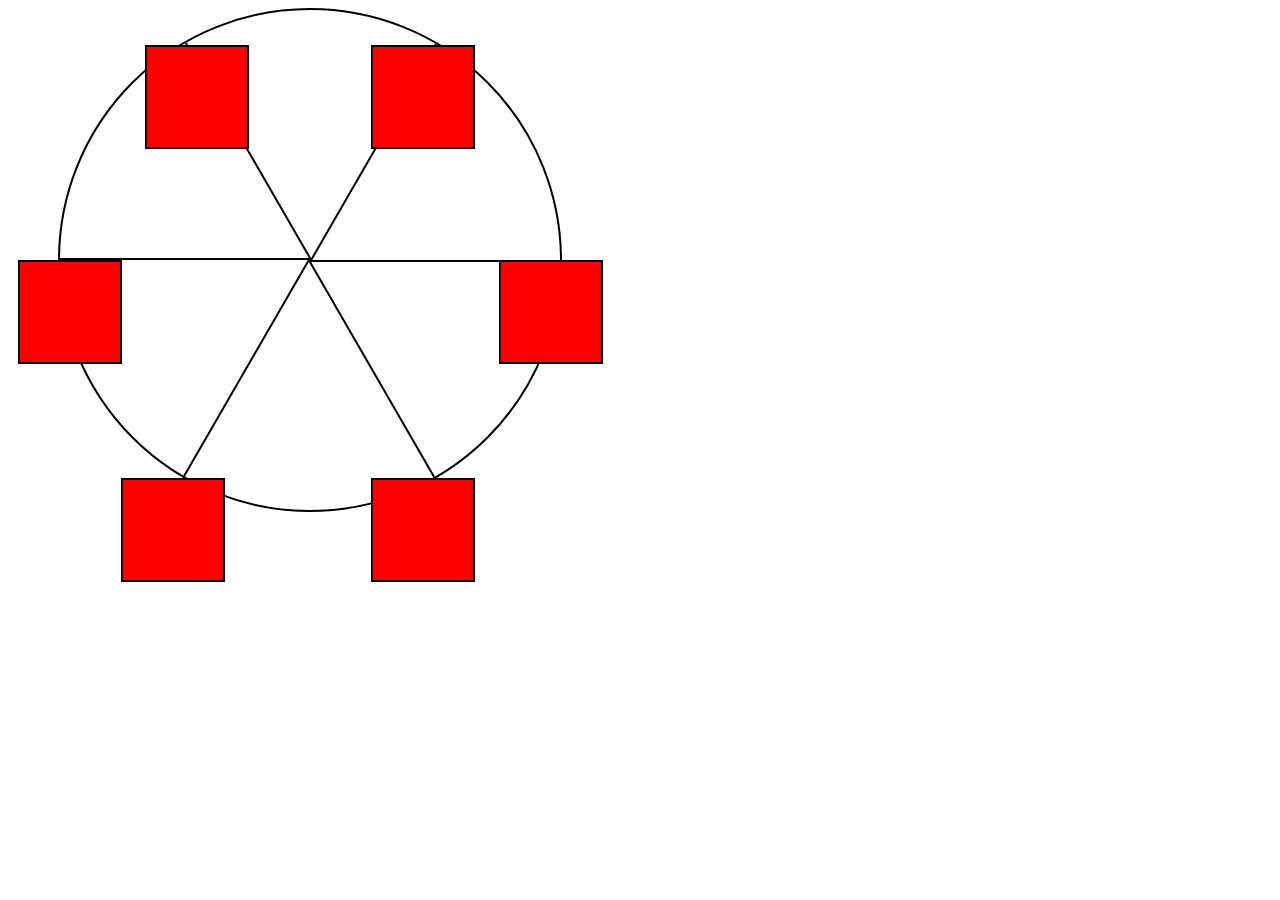
<file: ResponsiveWebDesign/#18FerrisWheel/index.html>
<!DOCTYPE html>
<html lang="en">
  <head>
    <meta charset="UTF-8">
    <title>Ferris Wheel</title>
    <link rel="stylesheet" href="./styles.css">
  </head>
  <body>
    <div class="wheel">
      <span class="line"></span>
      <span class="line"></span>
      <span class="line"></span>
      <span class="line"></span>
      <span class="line"></span>
      <span class="line"></span>

      <div class="cabin"></div>
      <div class="cabin"></div>
      <div class="cabin"></div>
      <div class="cabin"></div>
      <div class="cabin"></div>
      <div class="cabin"></div>
    </div>
  </body>
</html>
</file>
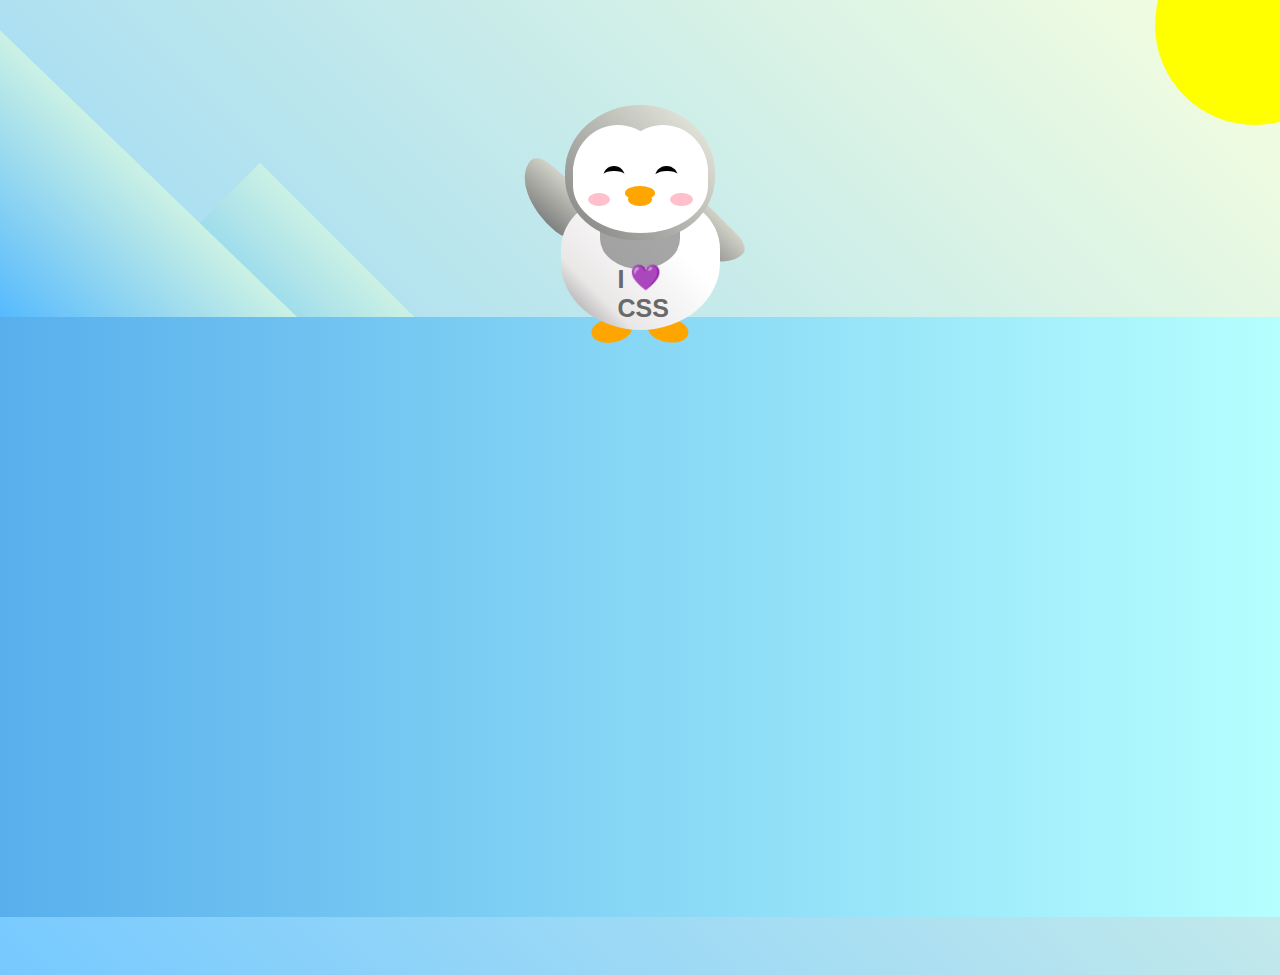
<file: ResponsiveWebDesign/#19FlappyPenguin/index.html>
<!DOCTYPE html>
<html lang="en">
  <head>
    <meta charset="UTF-8" />
    <link rel="stylesheet" href="./styles.css" />
    <title>Penguin</title>
    <meta name="viewport" content="width=device-width, initial-scale=1.0" />
  </head>

  <body>
    <div class="left-mountain"></div>
    <div class="back-mountain"></div>
    <div class="sun"></div>
    <div class="penguin">
      <div class="penguin-head">
        <div class="face left"></div>
        <div class="face right"></div>
        <div class="chin"></div>
        <div class="eye left">
          <div class="eye-lid"></div>
        </div>
        <div class="eye right">
          <div class="eye-lid"></div>
        </div>
        <div class="blush left"></div>
        <div class="blush right"></div>
        <div class="beak top"></div>
        <div class="beak bottom"></div>
      </div>
      <div class="shirt">
        <div>💜</div>
        <p>I CSS</p>
      </div> 
      <div class="penguin-body">
        <div class="arm left"></div>
        <div class="arm right"></div>
        <div class="foot left"></div>
        <div class="foot right"></div>
      </div>
    </div>

    <div class="ground"></div>
  </body>
</html>
</file>
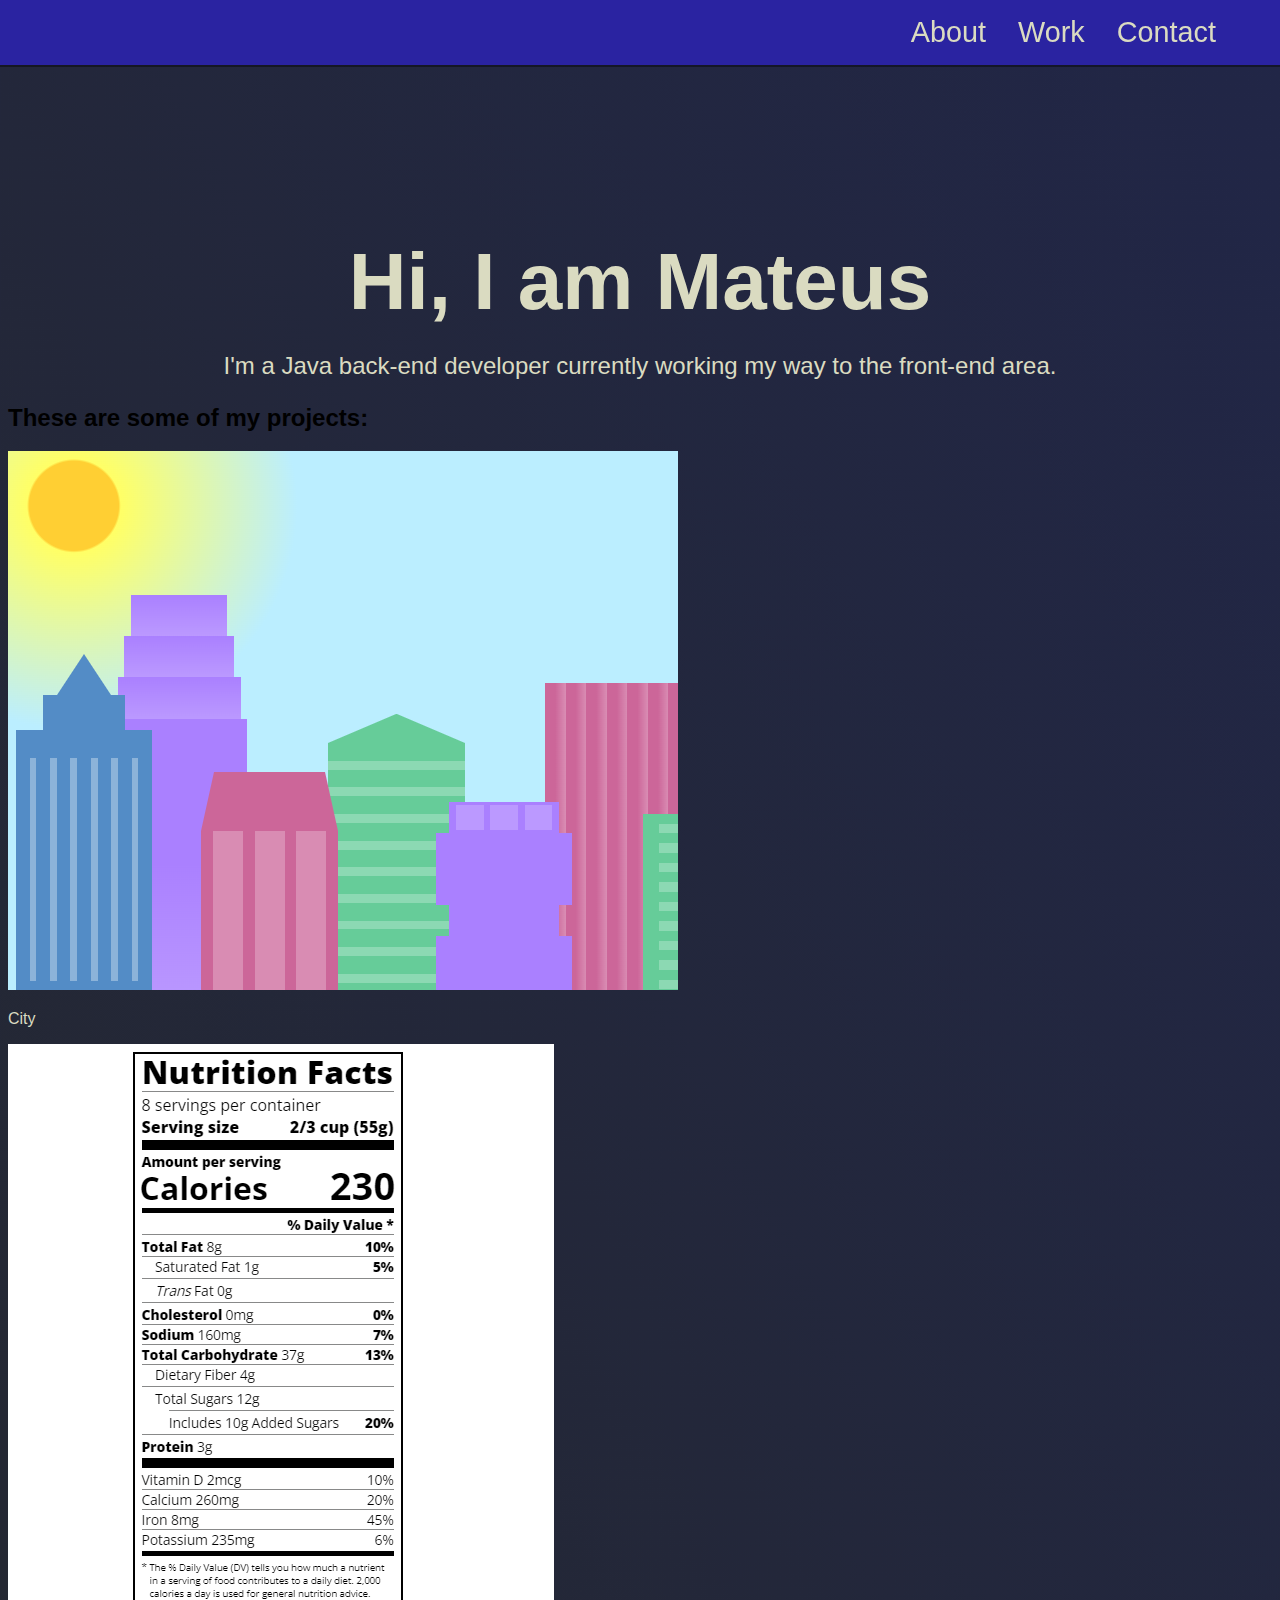
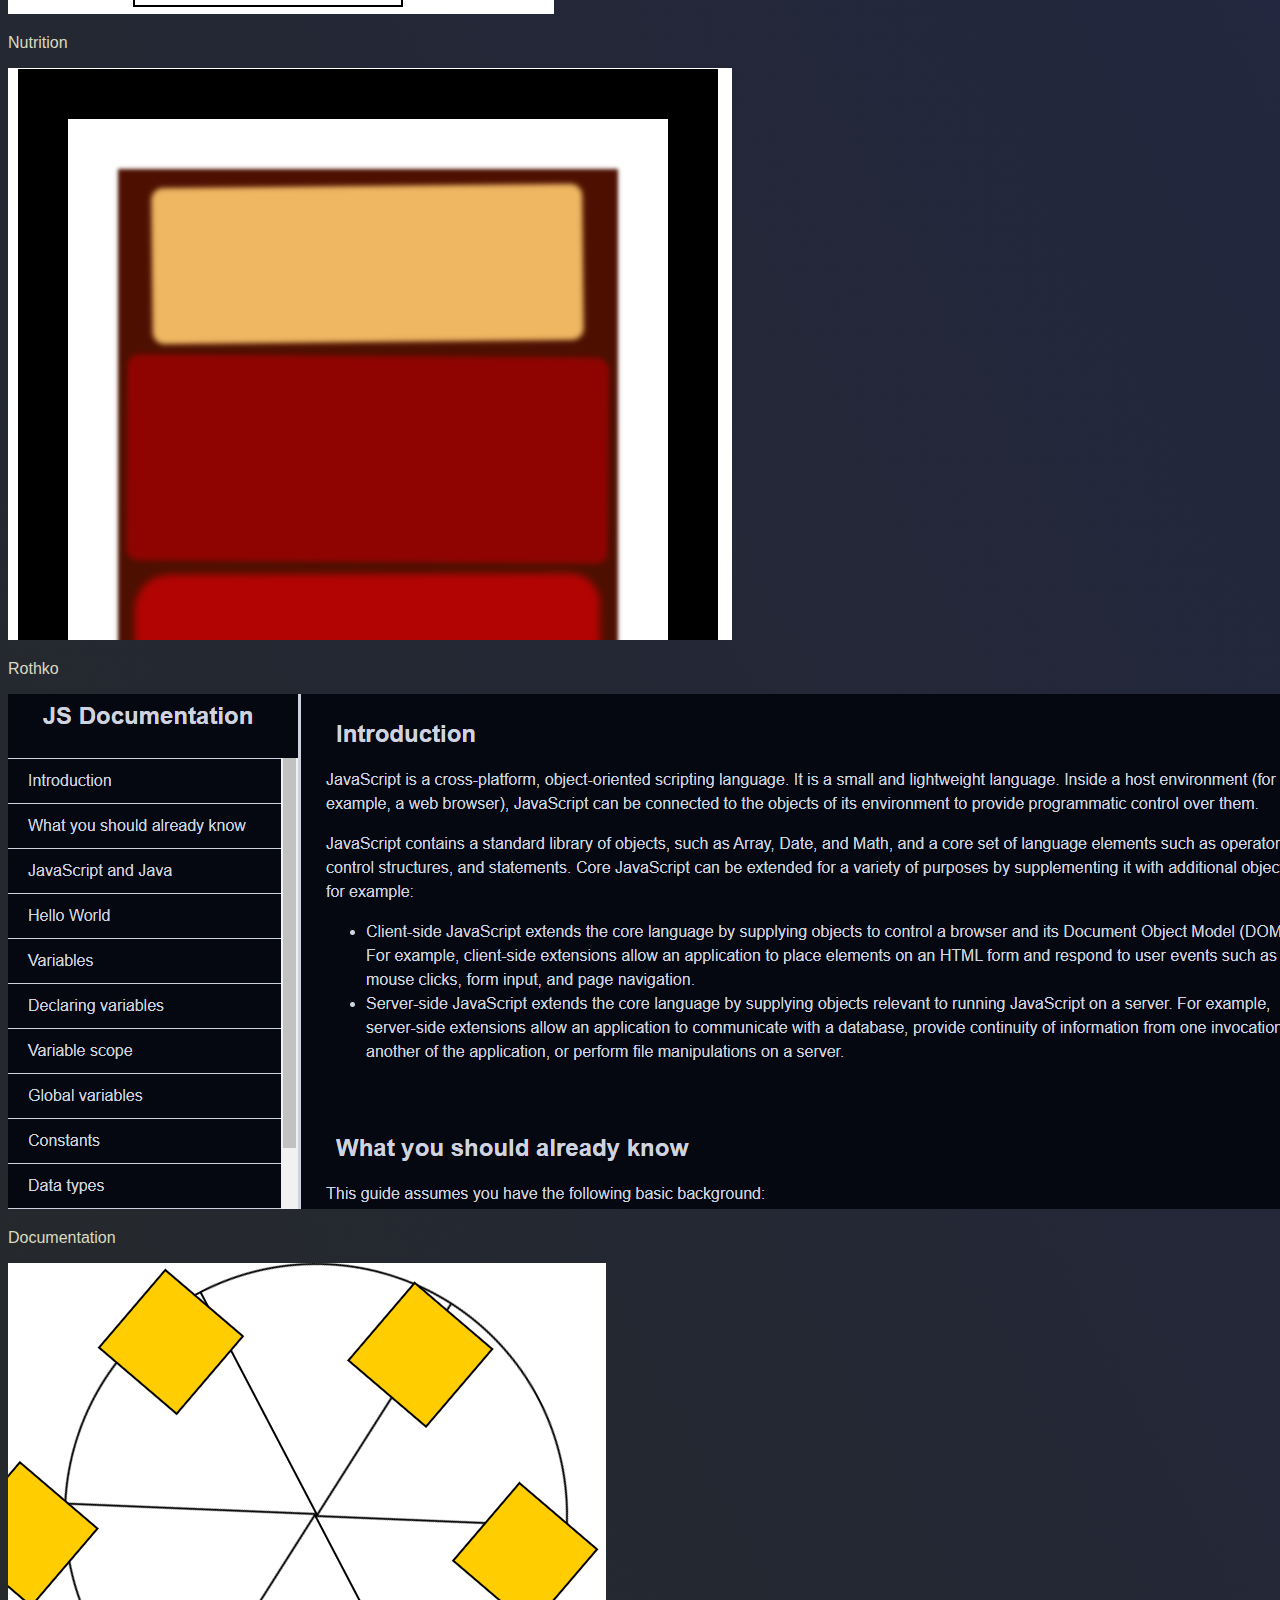
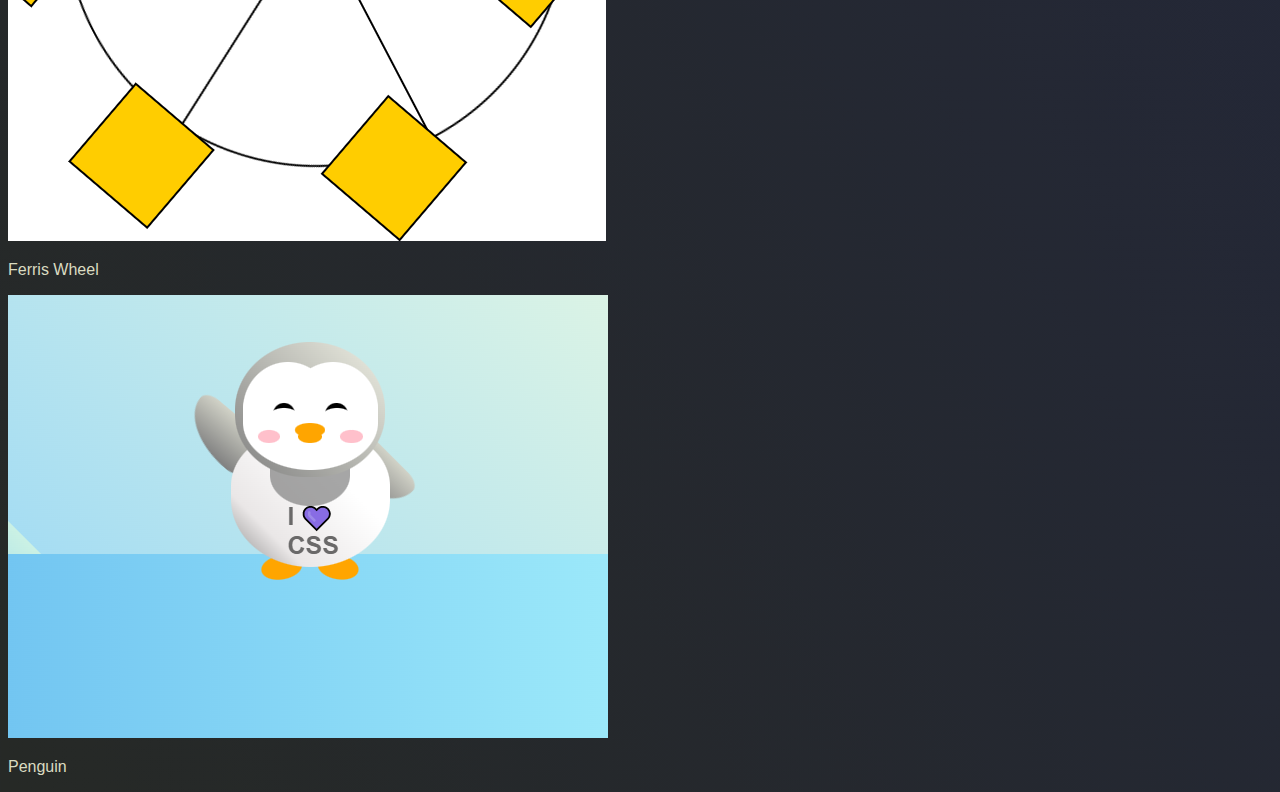
<file: ResponsiveWebDesign/#20MeuPortfolio/index.html>
<!DOCTYPE html>
<html lang="en">
<head>
    <meta charset="UTF-8">
    <meta name="viewport" content="width=device-width, initial-scale=1.0">
    <title>Mateus' Portfolio</title>
    <link rel="stylesheet" href="styles.css">
</head>
<body>
    <nav id="navbar" class="nav">
        <ul>
            <li><a href="#welcome-section">About</a></li>
            <li><a href="#projects">Work</a></li>
            <li><a href="#contact">Contact</a></li>
        </ul>
    </nav>
    <section id="welcome-section">
        <h1>Hi, I am Mateus</h1>
        <p>I'm a Java back-end developer currently working my way 
            to the front-end area.</p>
    </section>
    <section id="projects" class="projects-section">
        <h2 class="projects-section-header">These are some of
            my projects:
        </h2>
        <div class="projects-grid">
            <a href="https://codepen.io/MateRossi/full/ExEoPJb" target="_blank">
                <img class="project-img" src="img/city.png" alt="city skyline">
                <p class="project-title">City</p>
            </a>
            <a href="https://codepen.io/MateRossi/full/xxWjMBX" target="_blank">
                <img class="project-img" src="img/nutri.png" alt="nutrition label">
                <p class="project-title">Nutrition</p>
            </a>
            <a href="https://codepen.io/MateRossi/full/BarxMbe" target="_blank">
                <img class="project-img" src="img/rothko.png" alt="rothko painting">
                <p class="project-title">Rothko</p>
            </a>
            <a href="https://codepen.io/MateRossi/full/QWmrYPw" target="_blank">
                <img class="project-img" src="img/docu.png" alt="documentation page">
                <p class="project-title">Documentation</p>
            </a>
            <a href="https://codepen.io/MateRossi/full/JjLvxVM" target="_blank">
                <img class="project-img" src="img/wheel.png" alt="ferris wheel">
                <p class="project-title">Ferris Wheel</p>
            </a>
            <a href="https://codepen.io/MateRossi/full/gOezqyE" target="_blank">
                <img class="project-img" src="img/penguin.png" alt="flappy penguin">
                <p class="project-title">Penguin</p>
            </a>
        </div>
    </section>
</body>
</html>
</file>
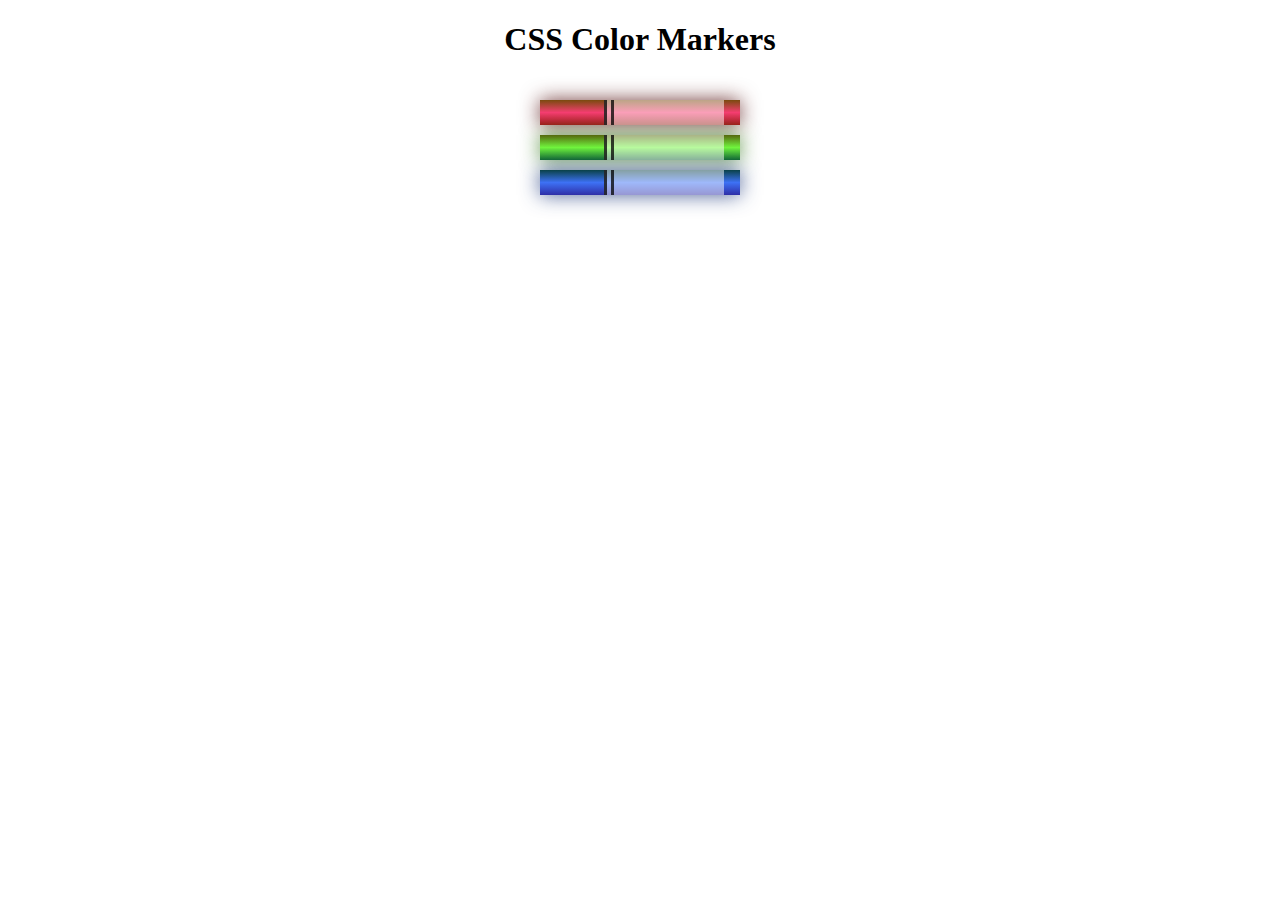
<file: ResponsiveWebDesign/#3ColorMarkers/index.html>
<!DOCTYPE html>
<html>
  <head>
    <meta charset="utf-8">
    <meta name="viewport" content="width=device-width, initial-scale=1.0">
    <title>Colored Markers</title>
    <link rel="stylesheet" href="styles.css">
  </head>
  <body>
    <h1>CSS Color Markers</h1>
    <div class="container">
      <div class="marker red">
        <div class="cap"></div>
        <div class="sleeve"></div>
      </div>
      <div class="marker green">
        <div class="cap"></div>
        <div class="sleeve"></div>
      </div>
      <div class="marker blue">
        <div class="cap"></div>
        <div class="sleeve"></div>
      </div>
    </div>
  </body>
</html>
</file>
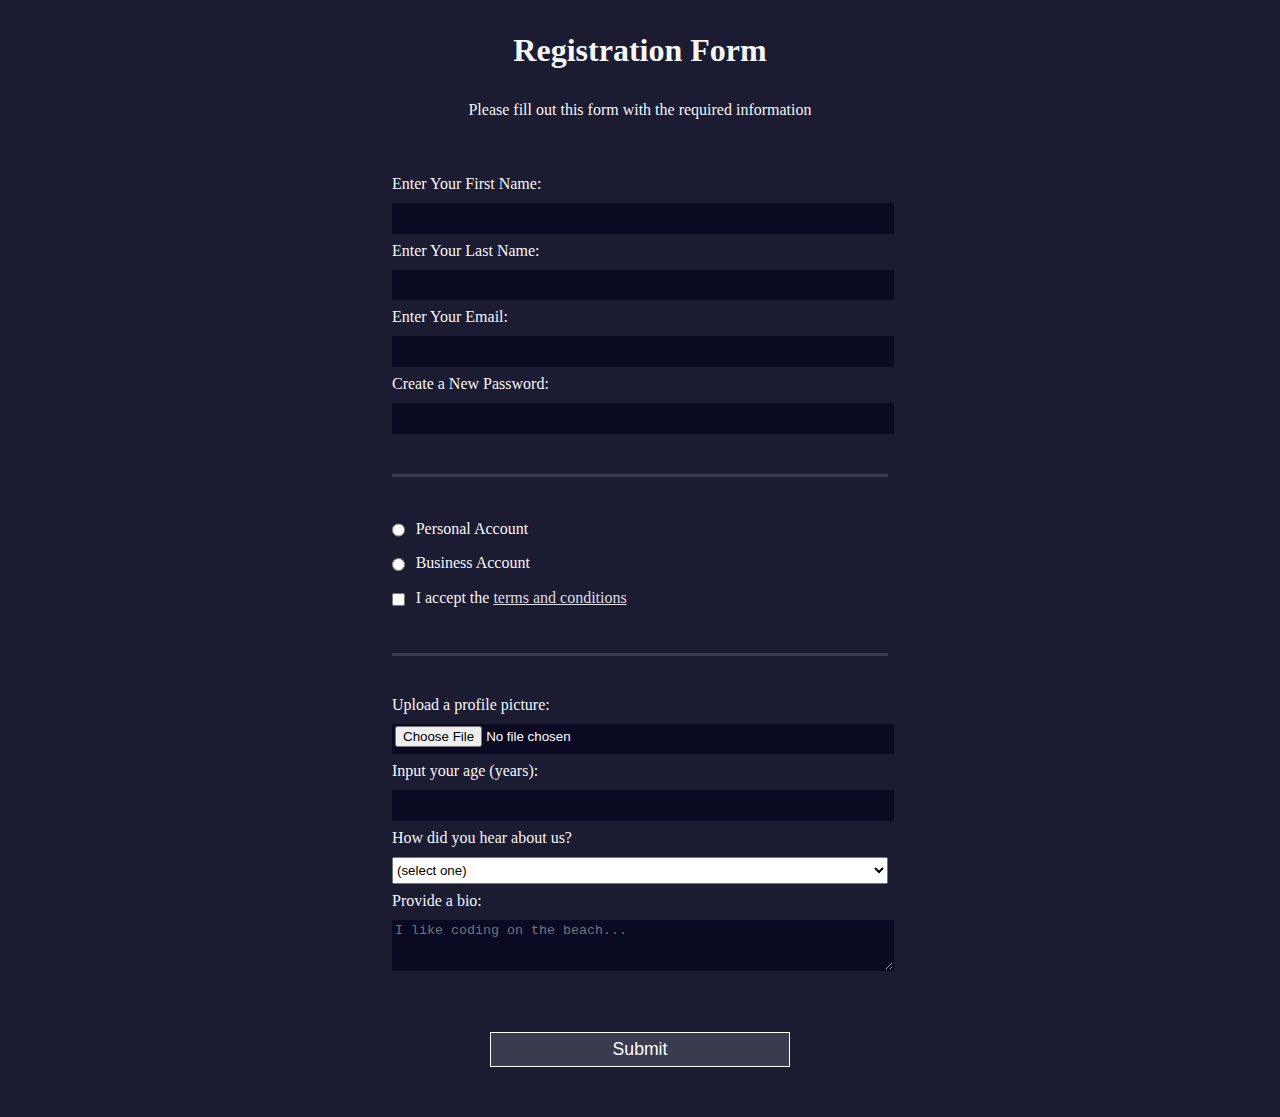
<file: ResponsiveWebDesign/#4HtmlForms/index.html>
<!DOCTYPE html>
<html>
  <head>
    <title>Registration Form</title>
	  <link rel="stylesheet" href="styles.css" />
  </head>
  <body>
    <h1>Registration Form</h1>
    <p>Please fill out this form with the required information</p>
    <form action='https://register-demo.freecodecamp.org'>
      <fieldset>
        <label>Enter Your First Name: <input type="text" name="first-name" required /></label>
        <label>Enter Your Last Name: <input type="text" name="last-name" required /></label>
        <label>Enter Your Email: <input type="email" name="email" required /></label>
        <label>Create a New Password: <input type="password" name="password" pattern="[a-z0-5]{8,}" required /></label>
      </fieldset>
      <fieldset>
        <label><input type="radio" name="account-type" class="inline" /> Personal Account</label>
        <label><input type="radio" name="account-type" class="inline" /> Business Account</label>
        <label>
          <input type="checkbox" name="terms" class="inline" required /> I accept the <a href="https://www.freecodecamp.org/news/terms-of-service/">terms and conditions</a>
		</label>
      </fieldset>
      <fieldset>
        <label>Upload a profile picture: <input type="file" name="file" /></label>
        <label>Input your age (years): <input type="number" name="age" min="13" max="120" />
			  </label>
        <label>How did you hear about us?
          <select name="referrer">
            <option value="">(select one)</option>
            <option value="1">freeCodeCamp News</option>
            <option value="2">freeCodeCamp YouTube Channel</option>
            <option value="3">freeCodeCamp Forum</option>
            <option value="4">Other</option>
          </select>
        </label>
        <label>Provide a bio:
          <textarea name="bio" rows="3" cols="30" placeholder="I like coding on the beach..."></textarea>
		</label>
      </fieldset>
      <input type="submit" value="Submit" />
    </form>
  </body>
</html>
</file>
<file: ResponsiveWebDesign/#10MeuTributePage/styles.css>
main {
    background-color: lightgray;
    margin: auto;
    border-radius: 10px;
    padding-left: 20px;
    padding-right: 20px;
    padding-bottom: 20px;
}

p, h1, h2 {
    text-align: center;
}

h1, p, h2{
    font-family: 'Segoe UI', Tahoma, Geneva, Verdana, sans-serif;
}

h1 {
    padding-top: 40px;
}

h2 {
    padding-top: 30px;
    padding-bottom: 20px;
}

#img-div{
    background-color: white;
    margin: 0 auto;

    display: flex;
    flex-direction: row;
    flex-wrap: wrap;
    justify-content: center;
    align-items: center;
    padding: 4px 0;
}

img {
    width: 85%;
    height: auto;
    object-fit: cover;
    margin-top: 8px;
    padding: 25px;
    display: block;
    max-width: 100%;
}

#img-caption {
    margin-top: 20px;
    margin-bottom: 15px;
    text-align: center;
}

#tribute-info {
    width: 50%;
    margin: 0 auto;
}

ul > li {
    margin-bottom: 20px;
}

section:last-of-type {
    padding-bottom: 30px;
    font-weight: bolder;
    font-size: 1.2rem;
}

 a {
    text-decoration: none;
    color:#23338a;
}
</file>
<file: ResponsiveWebDesign/#11BalanceSheet/styles.css>
span[class~="sr-only"] {
    border: 0 !important;
    clip: rect(1px, 1px, 1px, 1px) !important;
    clip-path: inset(50%) !important;
    -webkit-clip-path: inset(50%) !important;
    height: 1px !important;
    width: 1px !important;
    position: absolute !important;
    overflow: hidden !important;
    white-space: nowrap !important;
    padding: 0 !important;
    margin: -1px !important;
  }
  
  html {
    box-sizing: border-box;
  }
  
  body {
    font-family: sans-serif;
    color: #0a0a23;
  }
  
  h1 {
    max-width: 37.25rem;
    margin: 0 auto;
    padding: 1.5rem 1.25rem;
  }
  
  h1 .flex {
    display: flex;
    flex-direction: column-reverse;
    gap: 1rem;
  }
  
  h1 .flex span:first-of-type {
    font-size: 0.7em;
  }
  
  h1 .flex span:last-of-type {
    font-size: 1.2em;
  }
  
  section {
    max-width: 40rem;
    margin: 0 auto;
    border: 2px solid #d0d0d5;
  }
  
  #years {
    display: flex;
    justify-content: flex-end;
    position: sticky;
    top: 0;
    background: #0a0a23;
    color: #fff;
    z-index: 999;
    padding: 0.5rem calc(1.25rem + 2px) 0.5rem 0;
    margin: 0 -2px;
  }
  
  #years span[class] {
    font-weight: bold;
    width: 4.5rem;
    text-align: right;
  }
  
  .table-wrap {
    padding: 0 0.75rem 1.5rem 0.75rem;
  }
  
  table {
    border-collapse: collapse;
    border: 0;
    width: 100%;
    position: relative;
    margin-top: 3rem;
  }
  
  table caption {
    color: #356eaf;
    font-size: 1.3em;
    font-weight: normal;
    position: absolute;
    top: -2.25rem;
    left: 0.5rem;
  }
  
  tbody td {
    width: 100vw;
    min-width: 4rem;
    max-width: 4rem;
  }
  
  tbody th {
    width: calc(100% - 12rem);
  }
  
  tr[class="total"] {
    border-bottom: 4px double #0a0a23;
    font-weight: bold;
  }
  
  tr[class="total"] th {
    text-align: left;
    padding: 0.5rem 0 0.25rem 0.5rem;
  }
  
  tr.total td {
    text-align: right;
    padding: 0 0.25rem;
  }
  
  tr.total td:nth-of-type(3) {
    padding-right: 0.5rem;
  }
  
  tr.total:hover {
    background-color: #99c9ff;
  }
  
  td.current {
    font-style: italic;
  }
  
  tr.data {
    background-image: linear-gradient(to bottom, #dfdfe2 1.845rem, white 1.845rem);
  }
  
  tr.data th {
    text-align: left;
    padding-top: 0.3rem;
    padding-left: 0.5rem;
  }
  
  tr.data th .description {
    display: block;
    font-weight: normal;
    font-style: italic;
    padding: 1rem 0 0.75rem;
    margin-right: -13.5rem;
  }
  
  tr.data td {
    vertical-align: top;
    padding: 0.3rem 0.25rem 0;
    text-align: right;
  }
  
  tr.data td:last-of-type {
    padding-right: 0.5rem;
  }
</file>
<file: ResponsiveWebDesign/#12PicassoPainting/styles.css>
body {
    background-color: rgb(184, 132, 46);
  }
  
  #back-wall {
    background-color: #8B4513;
    width: 100%;
    height: 60%;
    position: absolute;
    top: 0;
    left: 0;
    z-index: -1;
  }
  
  #offwhite-character {
    width: 300px;
    height: 550px;
    background-color: GhostWhite;
    position: absolute;
    top: 20%;
    left: 17.5%;
  }
  
  #white-hat {
    width: 0;
    height: 0;
    border-style: solid;
    border-width: 0 120px 140px 180px;
    border-top-color: transparent;
    border-right-color: transparent;
    border-bottom-color: GhostWhite;
    border-left-color: transparent;
    position: absolute;
    top: -140px;
    left: 0;
  }
  
  #black-mask {
    width: 100%;
    height: 50px;
    background-color: rgb(45, 31, 19);
    position: absolute;
    top: 0;
    left: 0;
    z-index: 1;
  }
  
  #gray-instrument {
    width: 15%;
    height: 40%;
    background-color: rgb(167, 162, 117);
    position: absolute;
    top: 50px;
    left: 125px;
    z-index: 1;
  }
  
  .black-dot {
    width: 10px;
    height: 10px;
    background-color: rgb(45, 31, 19);
    border-radius: 50%;
    display: block;
    margin: auto;
    margin-top: 65%;
  }
  
  #tan-table {
    width: 450px;
    height: 140px;
    background-color: #D2691E;
    position: absolute;
    top: 275px;
    left: 15px;
    z-index: 1;
  }
  
  #black-character {
    width: 300px;
    height: 500px;
    background-color: rgb(45, 31, 19);
    position: absolute;
    top: 30%;
    left: 59%;
  }
  
  #black-hat {
    width: 0;
    height: 0;
    border-style: solid;
    border-width: 150px 0 0 300px;
    border-top-color: transparent;
    border-right-color: transparent;
    border-bottom-color: transparent;
    border-left-color: rgb(45, 31, 19);
    position: absolute;
    top: -150px;
    left: 0;
  }
  
  #gray-mask {
    width: 150px;
    height: 150px;
    background-color: rgb(167, 162, 117);
    position: absolute;
    top: -10px;
    left: 70px;
  }
  
  #white-paper {
    width: 400px;
    height: 100px;
    background-color: GhostWhite;
    position: absolute;
    top: 250px;
    left: -150px;
    z-index: 1;
  }
  
  .fa-music {
    display: inline-block;
    margin-top: 8%;
    margin-left: 13%;
  }
  
  .blue {
    background-color: #1E90FF;
  }
  
  #blue-left {
    width: 500px;
    height: 300px;
    position: absolute;
    top: 20%;
    left: 20%;
  }
  
  #blue-right {
    width: 400px;
    height: 300px;
    position: absolute;
    top: 50%;
    left: 40%;
  }
  
  #orange-character {
    width: 250px;
    height: 550px;
    background-color: rgb(240, 78, 42);
    position: absolute;
    top: 25%;
    left: 40%;
  }
  
  #black-round-hat {
    width: 180px;
    height: 150px;
    background-color: rgb(45, 31, 19);
    border-radius: 50%;
    position: absolute;
    top: -100px;
    left: 5px;
    z-index: -1;
  }
  
  #eyes-div {
    width: 180px;
    height: 50px;
    position: absolute;
    top: -40px;
    left: 20px;
    z-index: 3;
  }
  
  #triangles {
    width: 250px;
    height: 550px;
  }
  
  .triangle {
    width: 0;
    height: 0;
    border-style: solid;
    border-width: 42px 45px 45px 0;
    border-top-color: transparent;
    border-right-color: Gold; /* yellow */
    border-bottom-color: transparent;
    border-left-color: transparent;
    display: inline-block;
  }
  
  #guitar {
    width: 100%;
    height: 100px;
    position: absolute;
    top: 120px;
    left: 0px;
    z-index: 3;
  }
  
  .guitar {
    width: 150px;
    height: 120px;
    background-color: Goldenrod;
    border-radius: 50%;
  }
  
  #guitar-left {
    position: absolute;
    left: 0px;
  }
  
  #guitar-right {
    position: absolute;
    left: 100px;
  }
  
  .fa-bars {
    display: block;
    margin-top: 30%;
    margin-left: 40%;
  }
  
  #guitar-neck {
    width: 200px;
    height: 30px;
    background-color: #D2691E;
    position: absolute;
    top: 45px;
    left: 200px;
    z-index: 3;
  }
  
  .eyes {
    width: 35px;
    height: 20px;
    background-color: #8B4513;
    border-radius: 20px 50%;
  }
  
  .right {
    position: absolute;
    top: 15px;
    right: 30px;
  }
  
  .left {
    position: absolute;
    top: 15px;
    left: 30px;
  }
  
  .fas {
    font-size: 30px;
  }
</file>
<file: ResponsiveWebDesign/#14MeuDocumentationPage/styles.css>
html, body {
    font-family: 'Open Sans', Arial, sans-serif ;
    line-height: 1.5;
    color: #cfd3df;
    background-color: rgb(6, 8, 17);
}

#navbar header {
    color: #cfd3df;
    text-align: center;
    position: fixed;
    height: 60px;
    background-color: rgb(6, 8, 17);
    width: 300px;
    margin: 0;
    padding-top: 20px;
}

#navbar {
    position: fixed;
    top: 0px;
    left: 0px;
    background-color: rgb(6, 8, 17);
    display: block;
    width: 300px;
    border-right: solid;
    height: 100%;
    overflow-y: auto;
    overflow-x: hidden;
    padding: 0;
}

#navbar a {
    display: block;
    padding: 10px 30px;
    color: #cfd3df;
    text-decoration: none;
    cursor: pointer;
    width:auto; 
    border-top: 1px solid;   
}

#navbar a:hover{
    background-color: #cfd3df;
    color: rgb(6, 8, 17);
}

#main-doc {
    width: auto;
    padding-left: 300px;
}

header {
    color: #cfd3df;
    margin: 10px;
    font-weight: bold;
    font-size: 1.5rem;
}

#navbar a:first-of-type {
    margin-top: 80px;
}

#navbar a:last-of-type {
    margin-bottom: 20px;
}

section {
    padding: 20px;
}

code {
    border: 5px solid;
    background-color: #cfd3df;
    color: rgb(6, 8, 17);
    width: auto;
    height: auto;
    display: block;
    border-radius: 10px;
    border-color: rgb(64, 65, 20);
}

@media (max-width: 600px) {
    #navbar header {
        width: 100%;
        border-bottom: 5px solid;
    }

    #navbar {
        width: 100%;
        height: 200px;
        overflow-x: auto;
        border-bottom: 5px solid;
    }

    #main-doc {
        width: auto;
        padding-left: 10px;
        padding-top: calc(80px + 150px);
    }
    
}

@media (prefers-reduced-motion: no-preference) {
    * {
      scroll-behavior: smooth;
    }
}
</file>
<file: ResponsiveWebDesign/#15CitySkyline/styles.css>
:root {
    --building-color1: #aa80ff;
    --building-color2: #66cc99;
    --building-color3: #cc6699;
    --building-color4: #538cc6;
    --window-color1: #bb99ff;
    --window-color2: #8cd9b3;
    --window-color3: #d98cb3;
    --window-color4: #8cb3d9;
  }
  
  * {
    box-sizing: border-box;
  }
  
  body {
    height: 100vh;
    margin: 0;
    overflow: hidden;
  }
  
  .background-buildings, .foreground-buildings {
    width: 100%;
    height: 100%;
    display: flex;
    align-items: flex-end;
    justify-content: space-evenly;
    position: absolute;
    top: 0;
  }
  
  .building-wrap {
    display: flex;
    flex-direction: column;
    align-items: center;
  }
  
  .window-wrap {
    display: flex;
    align-items: center;
    justify-content: space-evenly;
  }
  
  .sky {
    background: radial-gradient(
        closest-corner circle at 15% 15%,
        #ffcf33,
        #ffcf33 20%,
        #ffff66 21%,
        #bbeeff 100%
      );
  }
  
  /* BACKGROUND BUILDINGS - "bb" stands for "background building" */
  .bb1 {
    width: 10%;
    height: 70%;
  }
  
  .bb1a {
    width: 70%;
  }
    
  .bb1b {
    width: 80%;
  }
    
  .bb1c {
    width: 90%;
  }
  
  .bb1d {
    width: 100%;
    height: 70%;
    background: linear-gradient(
        var(--building-color1) 50%,
        var(--window-color1)
      );
  }
  
  .bb1-window {
    height: 10%;
    background: linear-gradient(
        var(--building-color1),
        var(--window-color1)
      );
  }
  
  .bb2 {
    width: 10%;
    height: 50%;
  }
  
  .bb2a {
    border-bottom: 5vh solid var(--building-color2);
    border-left: 5vw solid transparent;
    border-right: 5vw solid transparent;
  }
  
  .bb2b {
    width: 100%;
    height: 100%;
    background: repeating-linear-gradient(
        var(--building-color2),
        var(--building-color2) 6%,
        var(--window-color2) 6%,
        var(--window-color2) 9%
      );
  }
  
  .bb3 {
    width: 10%;
    height: 55%;
    background: repeating-linear-gradient(
        90deg,
        var(--building-color3),
        var(--building-color3),
        var(--window-color3) 15%
      );
  }
  
  .bb4 {
    width: 11%;
    height: 58%;
  }
  
  .bb4a {
    width: 3%;
    height: 10%;
    background-color: var(--building-color4);
  }
  
  .bb4b {
    width: 80%;
    height: 5%;
    background-color: var(--building-color4);
  }
    
  .bb4c {
    width: 100%;
    height: 85%;
    background-color: var(--building-color4);
  }
  
  .bb4-window {
    width: 18%;
    height: 90%;
    background-color: var(--window-color4);
  }
  
  /* FOREGROUND BUILDINGS - "fb" stands for "foreground building" */
  .fb1 {
    width: 10%;
    height: 60%;
  }
  
  .fb1a {
    border-bottom: 7vh solid var(--building-color4);
    border-left: 2vw solid transparent;
    border-right: 2vw solid transparent;
  }
  
  .fb1b {
    width: 60%;
    height: 10%;
    background-color: var(--building-color4);
  }
    
  .fb1c {
    width: 100%;
    height: 80%;
    background: repeating-linear-gradient(
        90deg,
        var(--building-color4),
        var(--building-color4) 10%,
        transparent 10%,
        transparent 15%
      ),
      repeating-linear-gradient(
        var(--building-color4),
        var(--building-color4) 10%,
        var(--window-color4) 10%,
        var(--window-color4) 90%
      );
  }
  
  .fb2 {
    width: 10%;
    height: 40%;
  }
  
  .fb2a {
    width: 100%;
    border-bottom: 10vh solid var(--building-color3);
    border-left: 1vw solid transparent;
    border-right: 1vw solid transparent;
  }
  
  .fb2b {
    width: 100%;
    height: 75%;
    background-color: var(--building-color3);
  }
  
  .fb2-window {
    width: 22%;
    height: 100%;
    background-color: var(--window-color3);
  }
  
  .fb3 {
    width: 10%;
    height: 35%;
  }
    
  .fb3a {
    width: 80%;
    height: 15%;
    background-color: var(--building-color1);
  }
    
  .fb3b {
    width: 100%;
    height: 35%;
    background-color: var(--building-color1);
  }
  
  .fb3-window {
    width: 25%;
    height: 80%;
    background-color: var(--window-color1);
  }
  
  .fb4 {
    width: 8%;
    height: 45%;
    position: relative;
    left: 10%;
  }
  
  .fb4a {
    border-top: 5vh solid transparent;
    border-left: 8vw solid var(--building-color1);
  }
  
  .fb4b {
    width: 100%;
    height: 89%;
    background-color: var(--building-color1);
    display: flex;
    flex-wrap: wrap;
  }
  
  .fb4-window {
    width: 30%;
    height: 10%;
    border-radius: 50%;
    background-color: var(--window-color1);
    margin: 10%;
  }
  
  .fb5 {
    width: 10%;
    height: 33%;
    position: relative;
    right: 10%;
    background: repeating-linear-gradient(
        var(--building-color2),
        var(--building-color2) 5%,
        transparent 5%,
        transparent 10%
      ),
      repeating-linear-gradient(
        90deg,
        var(--building-color2),
        var(--building-color2) 12%,
        var(--window-color2) 12%,
        var(--window-color2) 44%
      );
  }
  
  .fb6 {
    width: 9%;
    height: 38%;
    background: repeating-linear-gradient(
        90deg,
        var(--building-color3),
        var(--building-color3) 10%,
        transparent 10%,
        transparent 30%
      ),
      repeating-linear-gradient(
        var(--building-color3),
        var(--building-color3) 10%,
        var(--window-color3) 10%,
        var(--window-color3) 30%
      );
  }
  
  @media (max-width: 1000px) {
    :root {
      --building-color1: #000;
      --building-color2: #000;
      --building-color3: #000;
      --building-color4: #000;
      --window-color1: #777;
      --window-color2: #777;
      --window-color3: #777;
      --window-color4: #777;
    }
    .sky {
      background: radial-gradient(
          closest-corner circle at 15% 15%,
          #ccc,
          #ccc 20%,
          #445 21%,
          #223 100%
        );
    }
  }
</file>
<file: ResponsiveWebDesign/#17MeuProductLandingPage/styles.css>
#header {
    background-color: rgb(230, 224, 187);
    width: 100%;
    height: 100px;
    left: 0;
    top: 0;
    position: fixed;
}

#header-img {
    width: 100px;
    height: 100px;
    padding-left: 10%;
}

#nav-bar {
    position: fixed;
    top: 35px;
    right: 20%;
}

#nav-bar a {
    text-decoration: none;
    padding-left: 20px;
    padding-right: 20px;
    font-size: 1.4rem;
    color: black;
}

.form-div {
    padding-top: 130px;
    margin: 0 auto;
    width: 20%;
}

#main-video {
    padding-top: 100px;
    margin: 0 auto;
    width: 400px;
}

.capas-jogos {
    display: flex;
    flex-direction: row;
    flex-wrap: wrap;
    justify-content: center;
    align-items: center;
    padding: 0 4px;
}

.capa-jogo {
    width: 130px;
    height: 300px;
    object-fit: cover;
    margin-top: 8px;
    padding: 0 4px;
    border-radius: 10px;
}

ul {
    list-style: none;
}

h2 {
    text-align: center;
    font-family: 'Courier New', Courier, monospace;
}


@media (max-width: 800px) {
    .capa-jogo {
      width: 50%;
    }
}
</file>
<file: ResponsiveWebDesign/#18FerrisWheel/styles.css>
.wheel {
    border: 2px solid black;
    border-radius: 50%;
    margin-left: 50px;
    position: absolute;
    height: 55vw;
    width: 55vw;
    max-width: 500px;
    max-height: 500px;
    animation-name: wheel;
    animation-duration: 10s;
    animation-iteration-count: infinite;
    animation-timing-function: linear;
  }
  
  .line {
    background-color: black;
    width: 50%;
    height: 2px;
    position: absolute;
    top: 50%;
    left: 50%;
    transform-origin: 0% 0%;
  }
  
  .line:nth-of-type(2) {
    transform: rotate(60deg);
  }
  .line:nth-of-type(3) {
    transform: rotate(120deg);
  }
  .line:nth-of-type(4) {
    transform: rotate(180deg);
  }
  .line:nth-of-type(5) {
    transform: rotate(240deg);
  }
  .line:nth-of-type(6) {
    transform: rotate(300deg);
  }
  
  .cabin {
    background-color: red;
    width: 20%;
    height: 20%;
    position: absolute;
    border: 2px solid;
    transform-origin: 50% 0%;
    animation: cabins 10s ease-in-out infinite;
  }
  
  .cabin:nth-of-type(1) {
    right: -8.5%;
    top: 50%;
  }
  .cabin:nth-of-type(2) {
    right: 17%;
    top: 93.5%;
  }
  .cabin:nth-of-type(3) {
    right: 67%;
    top: 93.5%;
  }
  .cabin:nth-of-type(4) {
    left: -8.5%;
    top: 50%;
  }
  .cabin:nth-of-type(5) {
    left: 17%;
    top: 7%;
  }
  .cabin:nth-of-type(6) {
    right: 17%;
    top: 7%;
  }
  
  @keyframes wheel {
     0% {
       transform: rotate(0deg);
     }
     100% {
       transform: rotate(360deg);
     }
  }
  
  @keyframes cabins {
    0% {
      transform: rotate(0deg);
    }
    25% {
      background-color: yellow;
    }
    50% {
      background-color: purple;
    }
  
    75% {
      background-color: yellow;
    }
  
    100% {
      transform: rotate(-360deg);
    }
  }
</file>
<file: ResponsiveWebDesign/#19FlappyPenguin/styles.css>
:root {
    --penguin-face: white;
    --penguin-picorna: orange;
    --penguin-skin: gray;
  }
  
  body {
    background: linear-gradient(45deg, rgb(118, 201, 255), rgb(247, 255, 222));
    margin: 0;
    padding: 0;
    width: 100%;
    height: 100vh;
    overflow: clip;
  }
  
  .left-mountain {
    width: 300px;
    height: 300px;
    background: linear-gradient(rgb(203, 241, 228), rgb(80, 183, 255));
    position: absolute;
    transform: skew(0deg, 44deg);
    z-index: 2;
    margin-top: 100px;
  }
  
  .back-mountain {
    width: 300px;
    height: 300px;
    background: linear-gradient(rgb(203, 241, 228), rgb(47, 170, 255));
    position: absolute;
    z-index: 1;
    transform: rotate(45deg);
    left: 110px;
    top: 225px;
  }
  
  .sun {
    width: 200px;
    height: 200px;
    background-color: yellow;
    position: absolute;
    border-radius: 50%;
    top: -75px;
    right: -75px;
  }
  
  .penguin {
    width: 300px;
    height: 300px;
    margin: auto;
    margin-top: 75px;
    z-index: 4;
    position: relative;
    transition: transform 1s ease-in-out 0ms;
  }
  
  .penguin * {
    position: absolute;
  }
  
  .penguin:active {
    transform: scale(1.5);
    cursor: not-allowed;
  }
  
  .penguin-head {
    width: 50%;
      height: 45%;
    background: linear-gradient(
      45deg,
          var(--penguin-skin),
          rgb(239, 240, 228)
      );
      border-radius: 70% 70% 65% 65%;
    top: 10%;
    left: 25%;
    z-index: 1;
  }
  
  .face {
    width: 60%;
    height: 70%;
    background-color: var(--penguin-face);
    border-radius: 70% 70% 60% 60%;
    top: 15%;
  }
  
  .face.left {
    left: 5%;
  }
  
  .face.right {
    right: 5%;
  }
  
  .chin {
    width: 90%;
    height: 70%;
    background-color: var(--penguin-face);
    top: 25%;
    left: 5%;
    border-radius: 70% 70% 100% 100%;
  }
  
  .eye {
    width: 15%;
    height: 17%;
    background-color: black;
    top: 45%;
    border-radius: 50%;
  }
  
  .eye.left {
    left: 25%;
  }
  
  .eye.right {
    right: 25%;
  }
  
  .eye-lid {
    width: 150%;
    height: 100%;
    background-color: var(--penguin-face);
    top: 25%;
    left: -23%;
    border-radius: 50%;
  }
  
  .blush {
    width: 15%;
    height: 10%;
    background-color: pink;
    top: 65%;
    border-radius: 50%;
  }
  
  .blush.left {
    left: 15%;
  }
  
  .blush.right {
    right: 15%;
  }
  
  .beak {
    height: 10%;
    background-color: var(--penguin-picorna);
    border-radius: 50%;
  }
  
  .beak.top {
    width: 20%;
      top: 60%;
      left: 40%;
  }
  
  .beak.bottom {
    width: 16%;
    top: 65%;
    left: 42%;
  }
  
  .shirt {
    font: bold 25px Helvetica, sans-serif;
    top: 165px;
    left: 127.5px;
    z-index: 1;
    color: #6a6969;
  }
  
  .shirt div {
    font-weight:  initial;
    top: 22.5px;
    left: 12px;
  }
  
  .penguin-body {
    width: 53%;
    height: 45%;
    background: linear-gradient(
      45deg,
          rgb(134, 133, 133) 0%,
          rgb(234, 231, 231) 25%,
          white 67%
      );
    border-radius: 80% 80% 100% 100%;
    top: 40%;
    left: 23.5%;
  }
  
  .penguin-body::before {
    content: "";
    position: absolute;
    width: 50%;
    height: 45%;
    background-color: var(--penguin-skin);
    top: 10%;
    left: 25%;
    border-radius: 0% 0% 100% 100%;
    opacity: 70%;
  }
  
  .arm {
    width: 30%;
    height: 60%;
    background: linear-gradient(
      90deg,
      var(--penguin-skin),
      rgb(209, 210, 199)
    );
    border-radius: 30% 30% 30% 120%;
    z-index: -1;
  }
  
  .arm.left {
    top: 35%;
    left: 5%;
    transform-origin: top left; 
    transform: rotate(130deg) scaleX(-1);
    animation: 3s linear infinite wave;
  }
  
  .arm.right {
    top: 0%;
    right: -5%;
    transform: rotate(-45deg);
  }
  
  @keyframes wave {
    10% {
      transform: rotate(110deg) scaleX(-1);
    }
    20% {
      transform: rotate(130deg) scaleX(-1);
    }
    30% {
      transform: rotate(110deg) scaleX(-1);
    }
    40% {
      transform: rotate(130deg) scaleX(-1);
    }
  }
  
  .foot {
    width:  15%;
    height: 30%;
    background-color: var(--penguin-picorna);
    top: 85%;
    border-radius: 50%;
    z-index: -1;
  }
  
  .foot.left {
    left: 25%;
    transform: rotate(80deg);
  }
  
  .foot.right {
    right: 25%;
    transform: rotate(-80deg);
  }
  
  .ground {
    width: 100vw;
    height: calc(100vh - 300px);
    background: linear-gradient(90deg, rgb(88, 175, 236), rgb(182, 255, 255));
    z-index: 3;
    position: absolute;
    margin-top: -58px;
  
  }
</file>
<file: ResponsiveWebDesign/#20MeuPortfolio/styles.css>
* {
    font-family: 'Trebuchet MS', 'Lucida Sans Unicode', 'Lucida Grande', 'Lucida Sans', Arial, sans-serif;
}

body {
    background-color: #262926;
    background-image: linear-gradient(62deg, #262926 0%, #212647 100%);
}

.nav {
    background-color: #2a23a1;
    width: 100%;
    position: fixed;
    top: 0;
    left: 0;
    margin: 0;
    display: inline-block;
    font-size: 1.8rem;
    display: flex;
    justify-content: flex-end;
    box-shadow: 0 2px 0 rgb(0 0 0 / 40%);
}

ul {
    display: flex;
    list-style: none;
    height: 100%;
    margin: 0;
    margin-right: 3rem;
}

nav > ul > li {
    margin: 0;
    padding: 0;
    height: 100%;
    cursor: pointer;
}

nav > ul > li:hover{
    background-color: #262926;
}

nav > ul > li > a {
    display: block;
    margin: 0;
    padding: 1rem;
}

a {
    text-decoration: none;
    color: #dadbc1;
}

#welcome-section {
    width: 90%;
    height: 50%;
    margin: 0 auto;
}

h1 {
    padding-top: 20%;
    text-align: center;
    font-size: 5rem;
    color: #dadbc1;
    margin: 0;
}

#welcome-section p {
    text-align: center;
    color: #dadbc1;
    font-size: 1.5rem;
}
</file>
<file: ResponsiveWebDesign/#3ColorMarkers/styles.css>
h1 {
    text-align: center;
  }
  
  .container {
    background-color: rgb(255, 255, 255);
    padding: 10px 0;
  }
  
  .marker {
    width: 200px;
    height: 25px;
    margin: 10px auto;
  }
  
  .cap {
    width: 60px;
    height: 25px;
  }
  
  .sleeve {
    width: 110px;
    height: 25px;
    background-color: rgba(255, 255, 255, 0.5);
    border-left: 10px double rgba(0, 0, 0, 0.75);
  }
  
  .cap, .sleeve {
    display: inline-block;
  }
  
  .red {
    background: linear-gradient(rgb(122, 74, 14), rgb(245, 62, 113), rgb(162, 27, 27));
    box-shadow: 0 0 20px 0 rgba(83, 14, 14, 0.8);
  }
  
  .green {
    background: linear-gradient(#55680D, #71F53E, #116C31);
    box-shadow: 0 0 20px 0 #3B7E20CC;
  }
  
  .blue {
    background: linear-gradient(hsl(186, 76%, 16%), hsl(223, 90%, 60%), hsl(240, 56%, 42%));
    box-shadow: 0 0 20px 0 hsla(223, 59%, 31%, 0.8);
  }
</file>
<file: ResponsiveWebDesign/#4HtmlForms/styles.css>
body {
    width: 100%;
    height: 100vh;
    margin: 0;
    background-color: #1b1b32;
    color: #f5f6f7;
    font-family: Tahoma;
    font-size: 16px;
  }
  
  h1, p {
    margin: 1em auto;
    text-align: center;
  }
  
  form {
    width: 60vw;
    max-width: 500px;
    min-width: 300px;
    margin: 0 auto;
    padding-bottom: 2em;
  }
  
  fieldset {
    border: none;
      padding: 2rem 0;
  }
  
  fieldset:not(:last-of-type) {
    border-bottom: 3px solid #3b3b4f;
  }
  
  label {
    display: block;
      margin: 0.5rem 0;
  }
  
  input,
  textarea,
  select {
    margin: 10px 0 0 0;
      width: 100%;
    min-height: 2em;
  }
  
  input, textarea {
    background-color: #0a0a23;
    border: 1px solid #0a0a23;
    color: #ffffff;
  }
  
  .inline {
    width: unset;
    margin: 0 0.5em 0 0;
    vertical-align: middle;
  }
  
  input[type="submit"] {
    display: block;
    width: 60%;
    margin: 1em auto;
    height: 2em;
    font-size: 1.1rem;
    background-color: #3b3b4f;
    border-color: white;
    min-width: 300px;
  }
  
  input[type="file"] {
    padding: 1px 2px;
  }
  
  a {
    color: #dfdfe2 
  }
</file>
